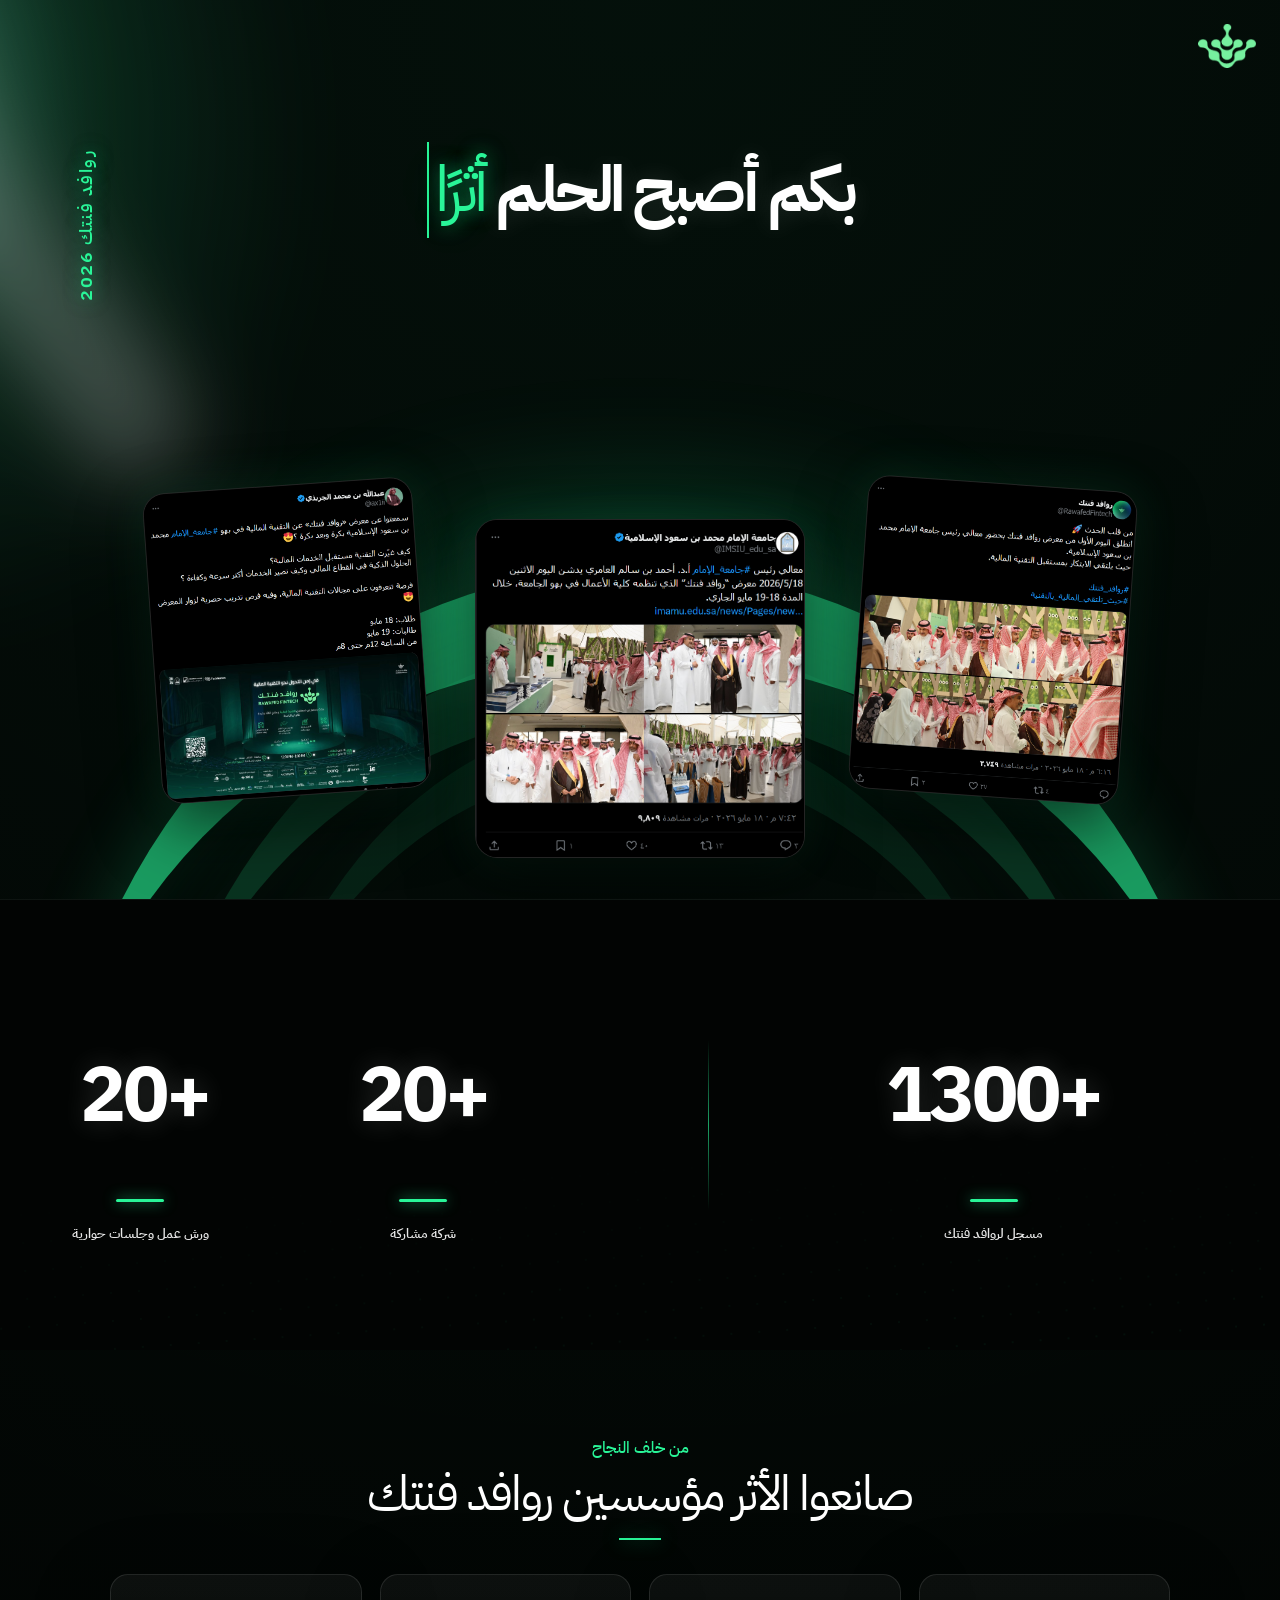
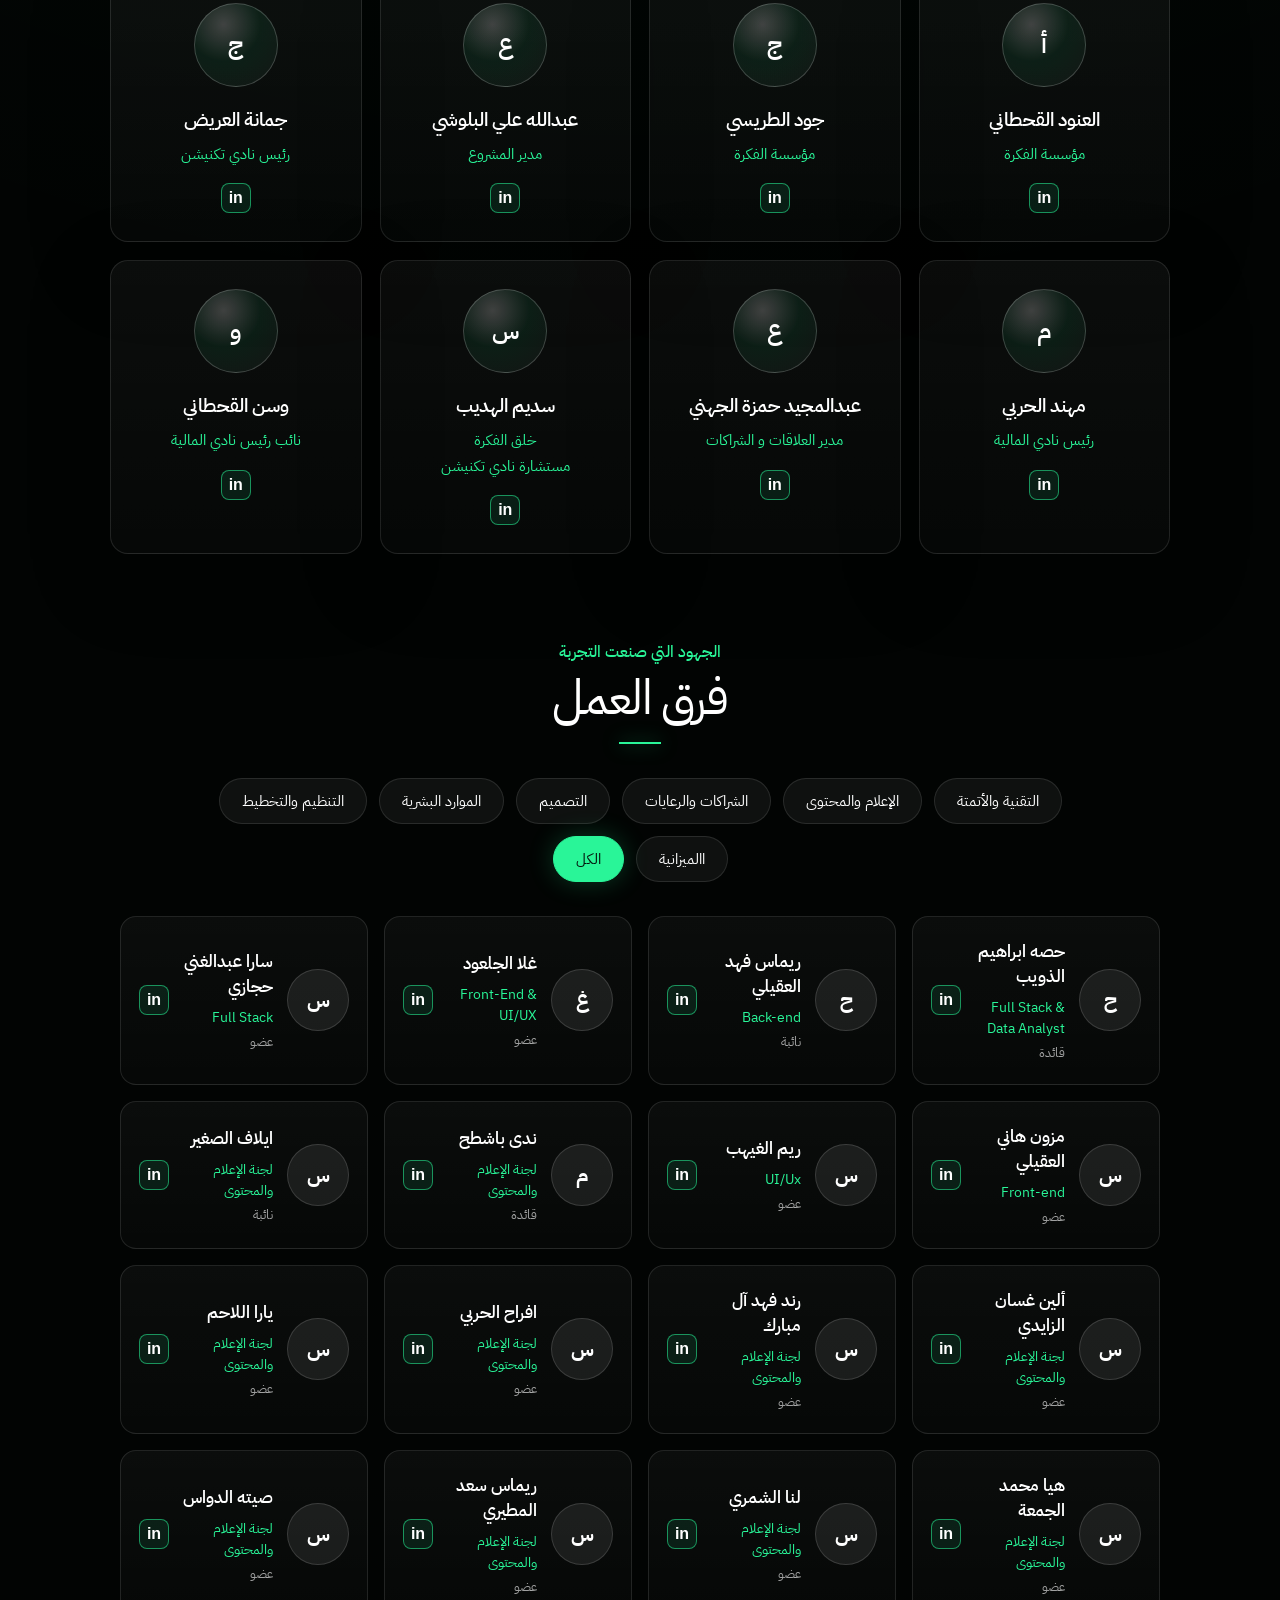
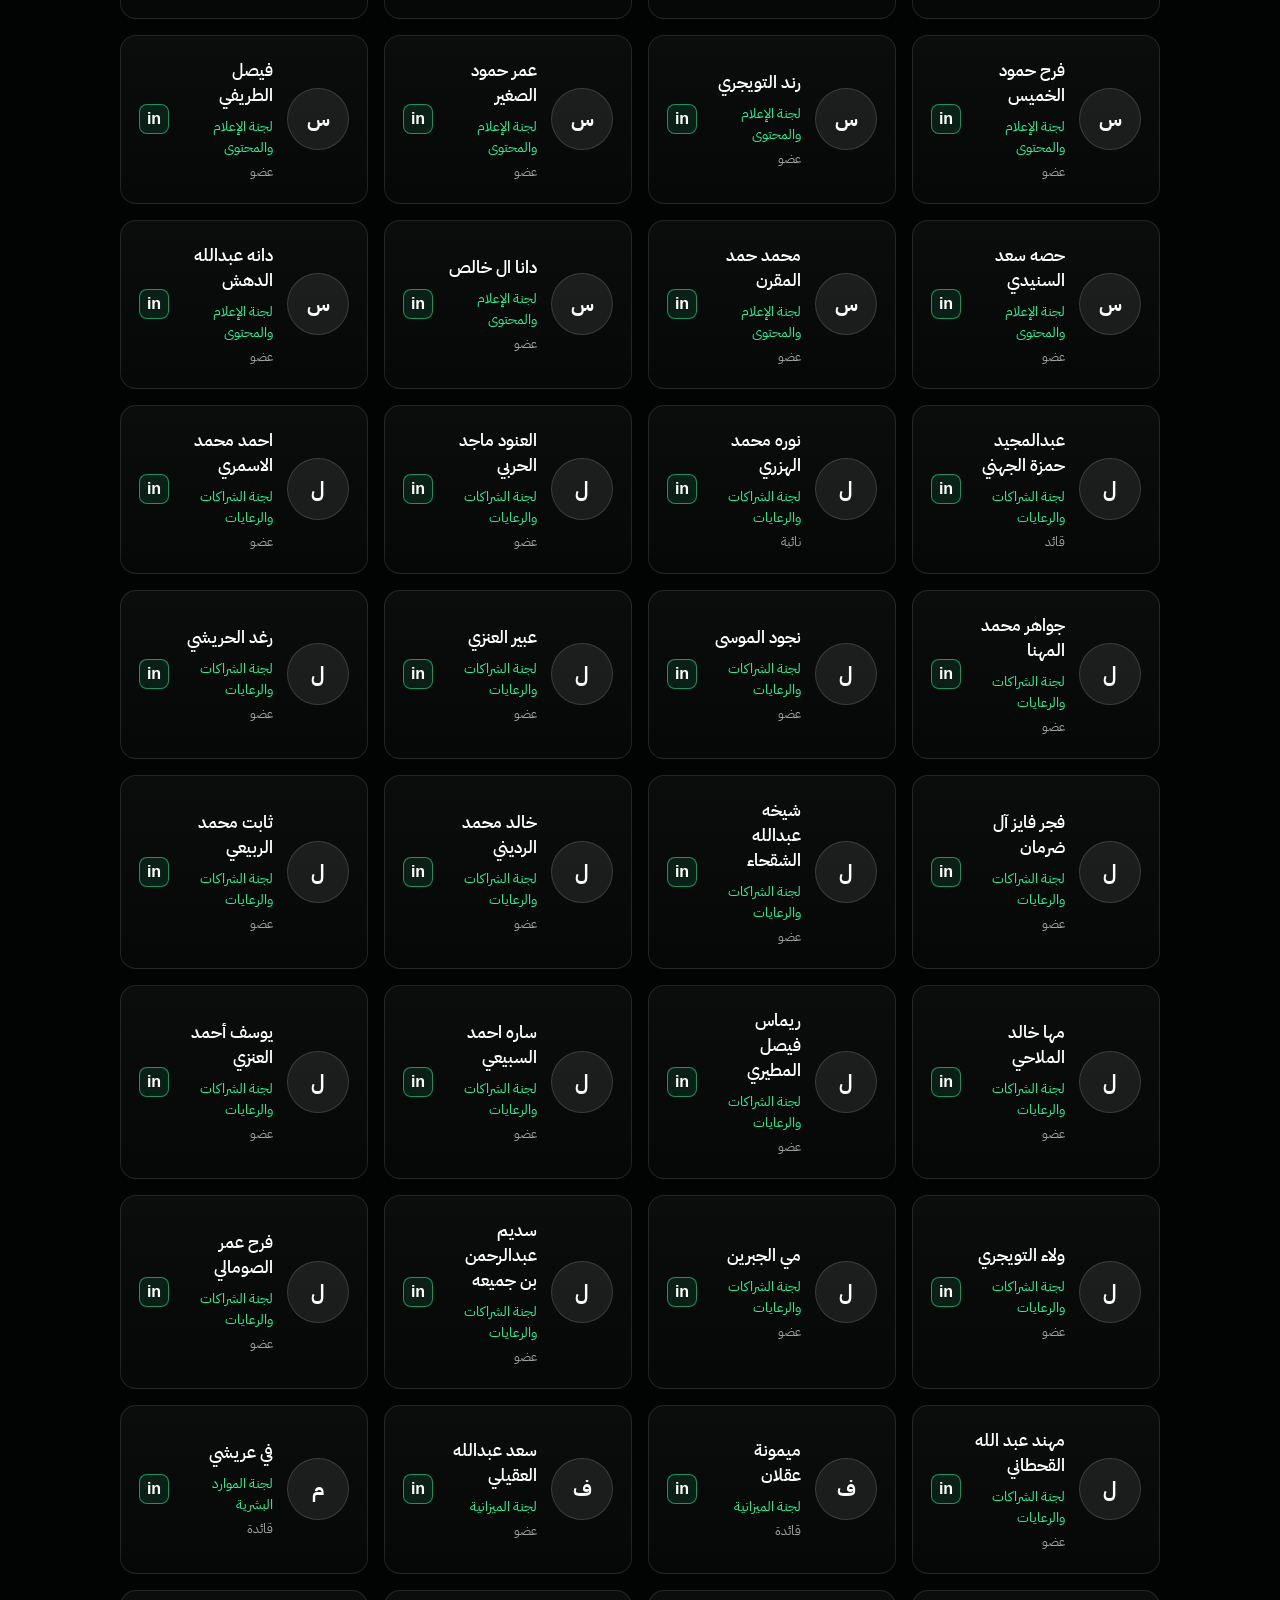
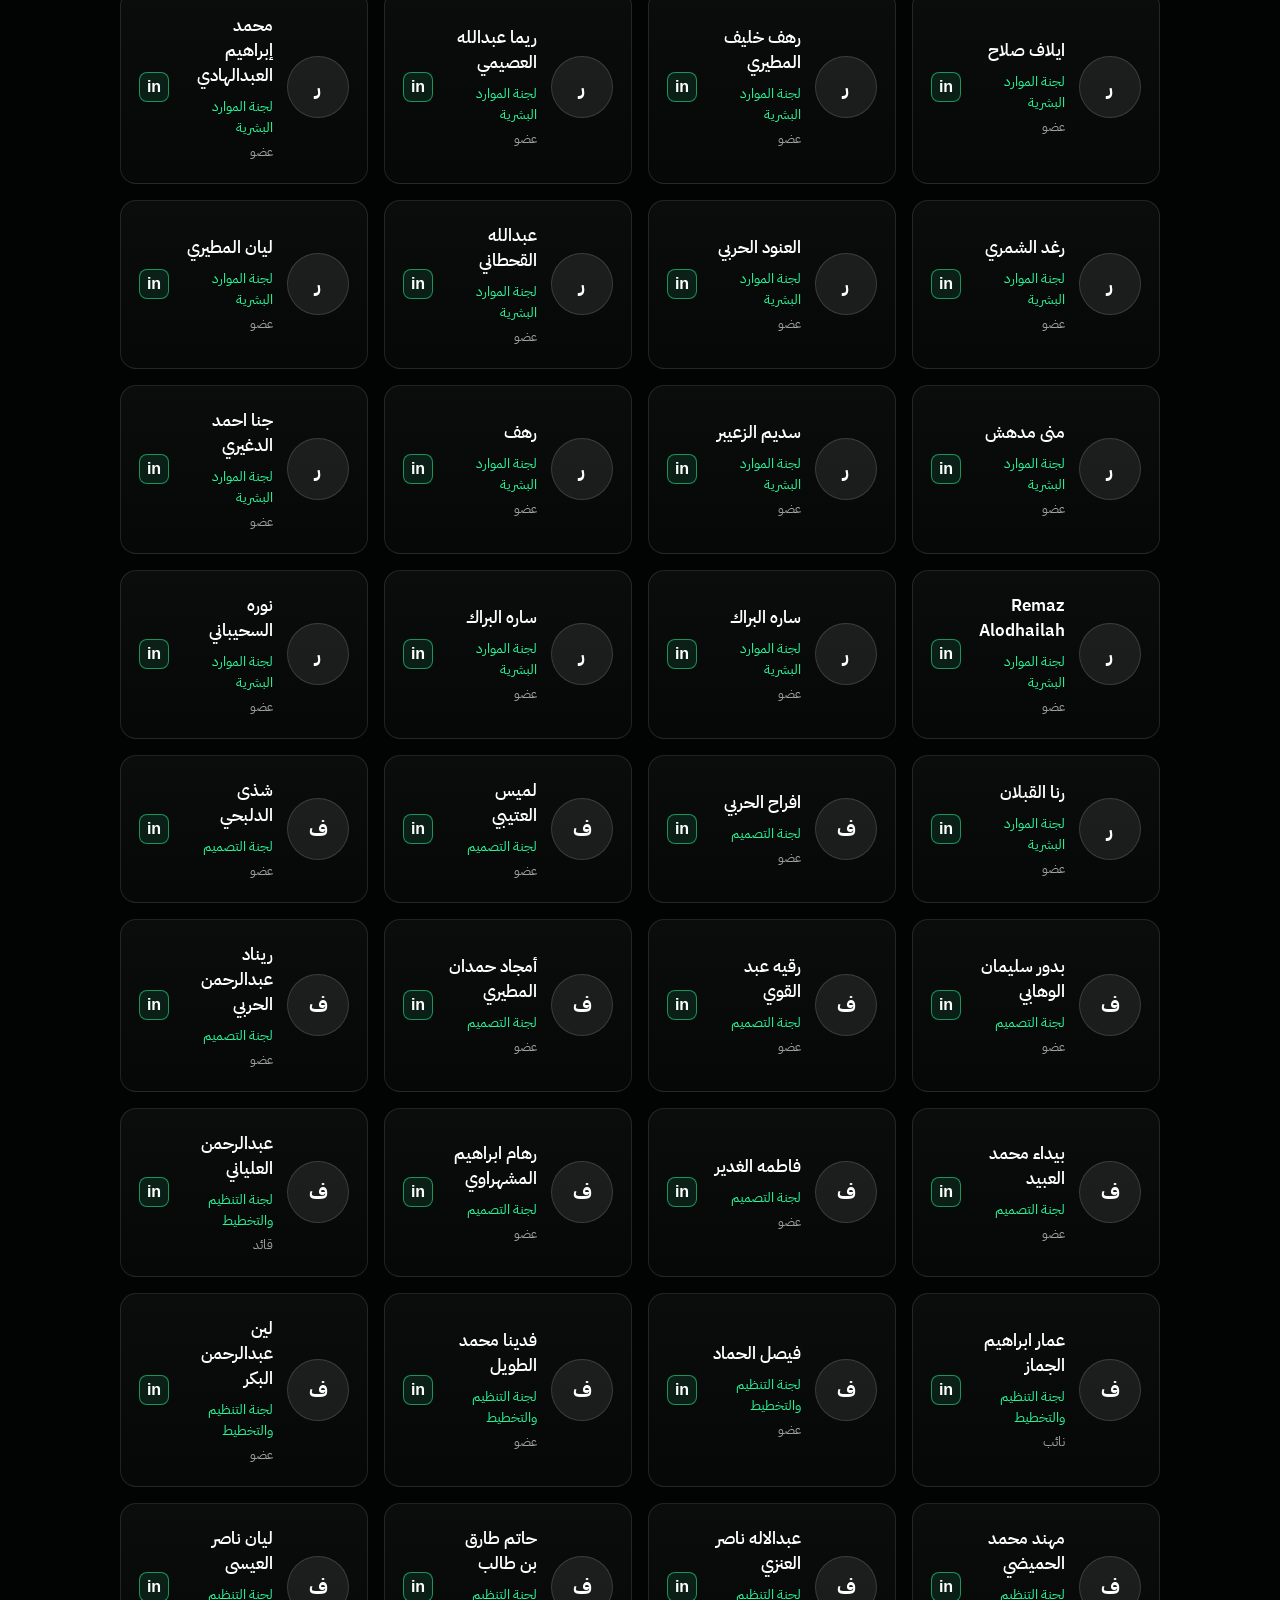
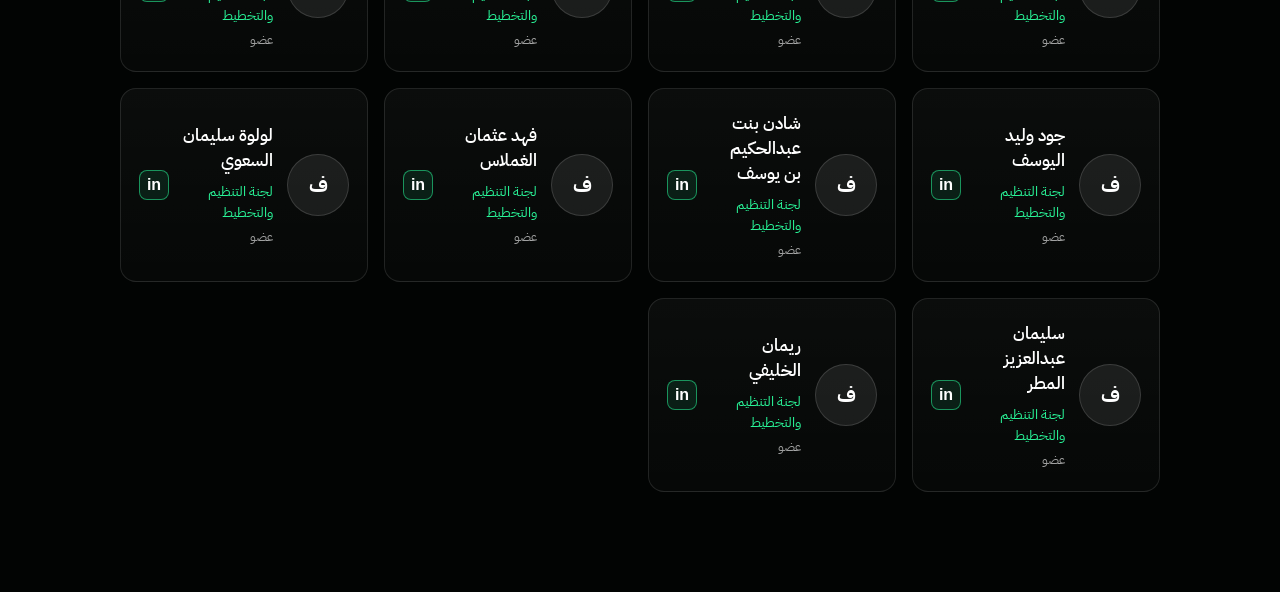
<file: rawafed-recap-polished/index.html>
<!doctype html>
<html lang="ar" dir="rtl">
<head>
  <meta charset="utf-8" />
  <meta name="viewport" content="width=device-width, initial-scale=1" />
  <title>روافد فنتك 2026 | Recap</title>
  <link rel="preconnect" href="https://fonts.googleapis.com">
  <link rel="preconnect" href="https://fonts.gstatic.com" crossorigin>
  <link href="https://fonts.googleapis.com/css2?family=IBM+Plex+Sans+Arabic:wght@300;400;500;600;700&display=swap" rel="stylesheet">
  <link rel="stylesheet" href="styles.css" />
</head>
<body>
  <main class="site">
    <section class="hero" aria-label="واجهة روافد فنتك">
      <img src="assets/Group 9.png" class="corner-logo">

      <div class="corner-light"></div>
      <div class="side-year">روافد فنتك 2026</div>

      <div class="hero-copy">
        <h1>
           بكم أصبح الحلم
           <span id="changing-word"></span>
        </h1>
     </div>

      <div class="orbit" aria-hidden="true">
        <span class="arc arc-1"></span>
        <span class="arc arc-2"></span>
        <span class="arc arc-3"></span>
      </div>

      <div class="tweets" aria-label="تغريدات من الحدث">
        <img class="tweet tweet-left" src="assets/tweet-left.png" alt="تغريدة عن روافد فنتك" />
        <img class="tweet tweet-center" src="assets/tweet-center.png" alt="تغريدة جامعة الإمام عن روافد فنتك" />
        <img class="tweet tweet-right" src="assets/tweet-right.png" alt="تغريدة روافد فنتك" />
      </div>
    </section>

    <section class="stats-section">
      <div class="wave"></div>
      
      <div class="particles">
      <span class="particle" style="top:12%; left:92%; animation-delay:0s;"></span>
      <span class="particle" style="top:24%; left:80%; animation-delay:1.4s;"></span>
      <span class="particle" style="top:38%; left:96%; animation-delay:2.8s;"></span>
      <span class="particle" style="top:58%; left:85%; animation-delay:4.2s;"></span>
      <span class="particle" style="top:70%; left:98%; animation-delay:5.5s;"></span>
      <span class="particle" style="top:18%; left:62%; animation-delay:6.4s;"></span>
      <span class="particle" style="top:46%; left:72%; animation-delay:7.1s;"></span>
      </div>
      
      <div class="stats-content">
      <div class="stat">
      <h2>+1300</h2>
      <div class="small-line"></div>
      <p>مسجل لروافد فنتك</p>
      </div>
      
      <div class="divider"></div>
          <div class="stat">
    <h2>+20</h2>
    <div class="small-line"></div>
    <p>شركة مشاركة</p>
    </div>
    </div>
      <div class="divider"></div>

      <div class="stat">
      <h2>+20</h2>
      <div class="small-line"></div>
      <p>ورش عمل وجلسات حوارية</p>
      </div>
      </div>
      </section>


    <section class="section impact" id="impact">
      <div class="section-title">
        <small>من خلف النجاح</small>
        <h2>صانعوا الأثر مؤسسين روافد فنتك</h2>
      </div>

      <div class="featured-grid">
          <article class="person-card feature-card">
            <div class="avatar initials">أ</div>
            <h3>العنود القحطاني </h3>
            <p>مؤسسة الفكرة</p>
            <a class="linkedin" href="https://www.linkedin.com/in/alanoud-alqahtani338/" target="_blank" rel="noreferrer" aria-label="LinkedIn ">in</a>
          </article>

          <article class="person-card feature-card">
            <div class="avatar initials">ج</div>
            <h3>جود الطريسي</h3>
            <p>مؤسسة الفكرة</p>
            <a class="linkedin" href="https://www.linkedin.com/in/joud-altrise-462621233/" target="_blank" rel="noreferrer" aria-label="LinkedIn ">in</a>
          </article>

          <article class="person-card feature-card">
          <div class="avatar initials">ع</div>
          <h3>عبدالله علي البلوشي </h3>
          <p>مدير المشروع</p>
          <a class="linkedin" href="https://www.linkedin.com/in/abdullah-al-buluchi-72a685344/" target="_blank" rel="noreferrer" aria-label="LinkedIn ">in</a>
        </article>

        <article class="person-card feature-card">
          <div class="avatar initials">ج</div>
          <h3>جمانة العريض</h3>
          <p>رئيس نادي تكنيشن </p>
          <a class="linkedin" href="https://www.linkedin.com/in/jumanah-alorayyidh-694451288/" target="_blank" rel="noreferrer" aria-label="LinkedIn">in</a>
        </article>

        <article class="person-card feature-card">
          <div class="avatar initials">م</div>
          <h3>مهند الحربي</h3>
          <p>رئيس نادي المالية </p>
          <a class="linkedin" href="https://www.linkedin.com/in/muhannad-alharbi-56b888347/" target="_blank" rel="noreferrer" aria-label="LinkedIn">in</a>
        </article>

        <article class="person-card feature-card">
          <div class="avatar initials">ع</div>
          <h3>عبدالمجيد حمزة الجهني</h3>
          <p>مدير العلاقات و الشراكات</p>
          <a class="linkedin" href="https://www.linkedin.com/in/abdulmajeed-aljuhani-a94702240/" target="_blank" rel="noreferrer" aria-label="LinkedIn ">in</a>
        </article>

        <article class="person-card feature-card">
          <div class="avatar initials">س</div>
          <h3>سديم الهديب</h3>
          <p>خلق الفكرة<br>مستشارة نادي تكنيشن </p>
          <a class="linkedin" href="https://www.linkedin.com/in/sadeem-al-hudeeb-74b2572b5?utm_source=share_via&utm_content=profile&utm_medium=member_ios" target="_blank" rel="noreferrer" aria-label="LinkedIn">in</a>
        </article>

        <article class="person-card feature-card">
          <div class="avatar initials">و</div>
          <h3>وسن القحطاني</h3>
          <p>نائب رئيس نادي المالية</p>
          <a class="linkedin" href="https://www.linkedin.com/in/wasan-alqahtani-7561b8337?utm_source=share_via&utm_content=profile&utm_medium=member_ios" target="_blank" rel="noreferrer" aria-label="LinkedIn">in</a>
        </article>

      </div>
    </section>

    <section class="section teams" id="teams">
      <div class="section-title">
        <small>الجهود التي صنعت التجربة</small>
        <h2>فرق العمل</h2>
      </div>

      <div class="filters" role="tablist" aria-label="تصفية فرق العمل">
        <button class="filter" data-filter="tech">التقنية والأتمتة</button>
        <button class="filter" data-filter="media">الإعلام والمحتوى</button>
        <button class="filter" data-filter="pr"> الشراكات والرعايات</button>
        <button class="filter" data-filter="Design">التصميم</button>
        <button class="filter" data-filter="hr">الموارد البشرية</button>
        <button class="filter" data-filter="ops">التنظيم والتخطيط</button>
        <button class="filter" data-filter="Budget">االميزانية</button>
        <button class="filter active" data-filter="all">الكل</button>
      </div>

      <div class="team-grid" id="teamGrid">
        <article class="team-card" data-team="tech"><div class="mini-avatar">ح</div><div><h3>حصه ابراهيم الذويب</h3><p>Full Stack & Data Analyst</p><span>قائدة</span></div><a class="linkedin" href="https://www.linkedin.com/in/hessa-althuwaib-870742325?utm_source=share_via&utm_content=profile&utm_medium=member_ios" target="_blank" rel="noreferrer">in</a></article>
        <article class="team-card" data-team="tech"><div class="mini-avatar">ح</div><div><h3>ريماس فهد العقيلي</h3><p>Back-end</p><span>نائبة</span></div><a class="linkedin" href="https://www.linkedin.com/in/rimas-fahad-493255374?utm_source=share_via&utm_content=profile&utm_medium=member_ios" target="_blank" rel="noreferrer">in</a></article>
        <article class="team-card" data-team="tech"><div class="mini-avatar">غ</div><div><h3>غلا الجلعود</h3><p>Front-End & UI/UX</p><span>عضو</span></div><a class="linkedin" href="https://www.linkedin.com/in/ghala-aljaloud-b377802b9/" target="_blank" rel="noreferrer">in</a></article>
        <article class="team-card" data-team="tech"><div class="mini-avatar">س</div><div><h3>سارا عبدالغني حجازي</h3><p>Full Stack</p><span>عضو</span></div><a class="linkedin" href="https://www.linkedin.com/in/hjzsra?utm_source=share&utm_campaign=share_via&utm_content=profile&utm_medium=ios_app" target="_blank" rel="noreferrer">in</a></article>
        <article class="team-card" data-team="tech"><div class="mini-avatar">س</div><div><h3>مزون هاني العقيلي</h3><p>Front-end</p><span>عضو</span></div><a class="linkedin" href="https://www.linkedin.com/in/mzoon-a-a68b973b0?utm_source=share&utm_campaign=share_via&utm_content=profile&utm_medium=ios_app" target="_blank" rel="noreferrer">in</a></article>
        <article class="team-card" data-team="tech"><div class="mini-avatar">س</div><div><h3>ريم الغيهب</h3><p>UI/Ux</p><span>عضو</span></div><a class="linkedin" href="https://www.linkedin.com/in/reem-alghayhab-526ba137b?utm_source=share_via&utm_content=profile&utm_medium=member_ios" target="_blank" rel="noreferrer">in</a></article>

        
      


        <article class="team-card" data-team="media"><div class="mini-avatar">م</div><div><h3>ندى باشطح</h3><p>لجنة الإعلام والمحتوى</p><span>قائدة</span></div><a class="linkedin" href="https://www.linkedin.com/in/nada-bashatah-0a4868227" target="_blank" rel="noreferrer">in</a></article>
        <article class="team-card" data-team="media"><div class="mini-avatar">س</div><div><h3>ايلاف الصغير</h3><p>لجنة الإعلام والمحتوى</p><span>نائبة</span></div><a class="linkedin" href="https://www.linkedin.com/in/elaf-alsughayyir-097100284" target="_blank" rel="noreferrer">in</a></article>
        <article class="team-card" data-team="media"><div class="mini-avatar">س</div><div><h3>ألين غسان الزايدي</h3><p>لجنة الإعلام والمحتوى</p><span>عضو</span></div><a class="linkedin" href="https://www.linkedin.com/in/aleen-alzaydi-" target="_blank" rel="noreferrer">in</a></article>
        <article class="team-card" data-team="media"><div class="mini-avatar">س</div><div><h3>رند فهد آل مبارك</h3><p>لجنة الإعلام والمحتوى</p><span>عضو</span></div><a class="linkedin" href="https://www.linkedin.com/in/rand-almubarak-62862137a" target="_blank" rel="noreferrer">in</a></article>
        <article class="team-card" data-team="media"><div class="mini-avatar">س</div><div><h3>افراح الحربي</h3><p>لجنة الإعلام والمحتوى</p><span>عضو</span></div><a class="linkedin" href="https://linkedin.com/in/afrah-talharbi" target="_blank" rel="noreferrer">in</a></article>
        <article class="team-card" data-team="media"><div class="mini-avatar">س</div><div><h3>يارا اللاحم</h3><p>لجنة الإعلام والمحتوى</p><span>عضو</span></div><a class="linkedin" href="https://www.linkedin.com/in/yara-32290b399" target="_blank" rel="noreferrer">in</a></article>
        <article class="team-card" data-team="media"><div class="mini-avatar">س</div><div><h3>هيا محمد الجمعة</h3><p>لجنة الإعلام والمحتوى</p><span>عضو</span></div><a class="linkedin" href="https://www.linkedin.com/in/haya-mohammed-00aa35383" target="_blank" rel="noreferrer">in</a></article>
        <article class="team-card" data-team="media"><div class="mini-avatar">س</div><div><h3>لنا الشمري</h3><p>لجنة الإعلام والمحتوى</p><span>عضو</span></div><a class="linkedin" href="https://www.linkedin.com/in/lana-mofleh-57013938b" target="_blank" rel="noreferrer">in</a></article>
        <article class="team-card" data-team="media"><div class="mini-avatar">س</div><div><h3>ريماس سعد المطيري</h3><p>لجنة الإعلام والمحتوى</p><span>عضو</span></div><a class="linkedin" href="https://www.linkedin.com/in/rimas-saad-1124ba2b1" target="_blank" rel="noreferrer">in</a></article>
        <article class="team-card" data-team="media"><div class="mini-avatar">س</div><div><h3>صيته الدواس</h3><p>لجنة الإعلام والمحتوى</p><span>عضو</span></div><a class="linkedin" href="linkedin.com/in/seetah-fahad-47465b23b" target="_blank" rel="noreferrer">in</a></article>
        <article class="team-card" data-team="media"><div class="mini-avatar">س</div><div><h3>فرح حمود الخميس</h3><p>لجنة الإعلام والمحتوى</p><span>عضو</span></div><a class="linkedin" href="https://www.linkedin.com/in/farahalkhamees" target="_blank" rel="noreferrer">in</a></article>
        <article class="team-card" data-team="media"><div class="mini-avatar">س</div><div><h3>رند التويجري</h3><p>لجنة الإعلام والمحتوى</p><span>عضو</span></div><a class="linkedin" href="" target="_blank" rel="noreferrer">in</a></article>
        <article class="team-card" data-team="media"><div class="mini-avatar">س</div><div><h3>عمر حمود الصغير</h3><p>لجنة الإعلام والمحتوى</p><span>عضو</span></div><a class="linkedin" href="" target="_blank" rel="noreferrer">in</a></article>
        <article class="team-card" data-team="media"><div class="mini-avatar">س</div><div><h3>فيصل الطريفي</h3><p>لجنة الإعلام والمحتوى</p><span>عضو</span></div><a class="linkedin" href="" target="_blank" rel="noreferrer">in</a></article>
        <article class="team-card" data-team="media"><div class="mini-avatar">س</div><div><h3>حصه سعد السنيدي</h3><p>لجنة الإعلام والمحتوى</p><span>عضو</span></div><a class="linkedin" href="" target="_blank" rel="noreferrer">in</a></article>
        <article class="team-card" data-team="media"><div class="mini-avatar">س</div><div><h3>محمد حمد المقرن</h3><p>لجنة الإعلام والمحتوى</p><span>عضو</span></div><a class="linkedin" href="" target="_blank" rel="noreferrer">in</a></article>
        <article class="team-card" data-team="media"><div class="mini-avatar">س</div><div><h3>دانا ال خالص</h3><p>لجنة الإعلام والمحتوى</p><span>عضو</span></div><a class="linkedin" href="" target="_blank" rel="noreferrer">in</a></article>
        <article class="team-card" data-team="media"><div class="mini-avatar">س</div><div><h3>دانه عبدالله الدهش</h3><p>لجنة الإعلام والمحتوى</p><span>عضو</span></div><a class="linkedin" href="" target="_blank" rel="noreferrer">in</a></article>





        <article class="team-card" data-team="pr"><div class="mini-avatar">ل</div><div><h3>عبدالمجيد حمزة الجهني</h3><p>لجنة الشراكات والرعايات</p><span>قائد</span></div><a class="linkedin" href="https://www.linkedin.com/in/noura-alhuzari-128498364/" target="_blank" rel="noreferrer">in</a></article>
        <article class="team-card" data-team="pr"><div class="mini-avatar">ل</div><div><h3>نوره محمد الهزري</h3><p>لجنة الشراكات والرعايات</p><span>نائبة</span></div><a class="linkedin" href="https://www.linkedin.com/in/noura-alhuzari-128498364/" target="_blank" rel="noreferrer">in</a></article>
        <article class="team-card" data-team="pr"><div class="mini-avatar">ل</div><div><h3>العنود ماجد الحربي</h3><p>لجنة الشراكات والرعايات</p><span>عضو</span></div><a class="linkedin" href="https://www.linkedin.com/in/alanoud-alharbi-922a57384" target="_blank" rel="noreferrer">in</a></article>
        <article class="team-card" data-team="pr"><div class="mini-avatar">ل</div><div><h3>احمد محمد الاسمري</h3><p>لجنة الشراكات والرعايات</p><span>عضو</span></div><a class="linkedin" href="https://www.linkedin.com/in/ahmed-alasmari-sa" target="_blank" rel="noreferrer">in</a></article>
        <article class="team-card" data-team="pr"><div class="mini-avatar">ل</div><div><h3>جواهر محمد المهنا</h3><p>لجنة الشراكات والرعايات</p><span>عضو</span></div><a class="linkedin" href="https://www.linkedin.com/in/jawaher-almuhanna-965742349" target="_blank" rel="noreferrer">in</a></article>
        <article class="team-card" data-team="pr"><div class="mini-avatar">ل</div><div><h3>نجود الموسى</h3><p>لجنة الشراكات والرعايات</p><span>عضو</span></div><a class="linkedin" href="http://linkedin.com/in/njoud-almousa-5a6169292" target="_blank" rel="noreferrer">in</a></article>
        <article class="team-card" data-team="pr"><div class="mini-avatar">ل</div><div><h3>عبير العنزي</h3><p>لجنة الشراكات والرعايات</p><span>عضو</span></div><a class="linkedin" href="https://www.linkedin.com/in/abeer-alanzi-2b4675392" target="_blank" rel="noreferrer">in</a></article>
        <article class="team-card" data-team="pr"><div class="mini-avatar">ل</div><div><h3>رغد الحريشي</h3><p>لجنة الشراكات والرعايات</p><span>عضو</span></div><a class="linkedin" href="https://www.linkedin.com/in/raghad-alhuraishi-86ba16355" target="_blank" rel="noreferrer">in</a></article>
        <article class="team-card" data-team="pr"><div class="mini-avatar">ل</div><div><h3>فجر فايز آل ضرمان</h3><p>لجنة الشراكات والرعايات</p><span>عضو</span></div><a class="linkedin" href="https://www.linkedin.com/in/fajr-aldherman-aa8955341" target="_blank" rel="noreferrer">in</a></article>
        <article class="team-card" data-team="pr"><div class="mini-avatar">ل</div><div><h3>شيخه عبدالله الشقحاء</h3><p>لجنة الشراكات والرعايات</p><span>عضو</span></div><a class="linkedin" href="https://www.linkedin.com/in/shikhah-alshaqhaa-37216b348" target="_blank" rel="noreferrer">in</a></article>
        <article class="team-card" data-team="pr"><div class="mini-avatar">ل</div><div><h3>خالد محمد الرديني</h3><p>لجنة الشراكات والرعايات</p><span>عضو</span></div><a class="linkedin" href="https://www.linkedin.com/in/khaled-arrodini-96983b2b8" target="_blank" rel="noreferrer">in</a></article>
        <article class="team-card" data-team="pr"><div class="mini-avatar">ل</div><div><h3>ثابت محمد الربيعي</h3><p>لجنة الشراكات والرعايات</p><span>عضو</span></div><a class="linkedin" href="https://www.linkedin.com/in/thabet-alrabiai-3a3245358" target="_blank" rel="noreferrer">in</a></article>
        <article class="team-card" data-team="pr"><div class="mini-avatar">ل</div><div><h3>مها خالد الملاحي</h3><p>لجنة الشراكات والرعايات</p><span>عضو</span></div><a class="linkedin" href="https://www.linkedin.com/in/maha-almalahi-714b1b292" target="_blank" rel="noreferrer">in</a></article>
        <article class="team-card" data-team="pr"><div class="mini-avatar">ل</div><div><h3>ريماس فيصل المطيري</h3><p>لجنة الشراكات والرعايات</p><span>عضو</span></div><a class="linkedin" href="https://www.linkedin.com/in/rimas-almutairi-3b8223339" target="_blank" rel="noreferrer">in</a></article>
        <article class="team-card" data-team="pr"><div class="mini-avatar">ل</div><div><h3>ساره احمد السبيعي</h3><p>لجنة الشراكات والرعايات</p><span>عضو</span></div><a class="linkedin" href="https://www.linkedin.com/in/sara-alsubaie-263301366" rel="noreferrer">in</a></article>
        <article class="team-card" data-team="pr"><div class="mini-avatar">ل</div><div><h3>يوسف أحمد العنزي</h3><p>لجنة الشراكات والرعايات</p><span>عضو</span></div><a class="linkedin" href="https://www.linkedin.com/in/yousef-alanazi-a9609739b" rel="noreferrer">in</a></article>
        <article class="team-card" data-team="pr"><div class="mini-avatar">ل</div><div><h3>ولاء التويجري</h3><p>لجنة الشراكات والرعايات</p><span>عضو</span></div><a class="linkedin" href="https://www.linkedin.com/in/walaa-altuwaijri-80926b40b" rel="noreferrer">in</a></article>
        <article class="team-card" data-team="pr"><div class="mini-avatar">ل</div><div><h3>مي الجبرين</h3><p>لجنة الشراكات والرعايات</p><span>عضو</span></div><a class="linkedin" href="https://www.linkedin.com/in/may-aljbreen-578bb4392?utm_source=share_via&utm_content=profile&utm_medium=member_ios" rel="noreferrer">in</a></article>
        <article class="team-card" data-team="pr"><div class="mini-avatar">ل</div><div><h3>سديم عبدالرحمن بن جميعه</h3><p>لجنة الشراكات والرعايات</p><span>عضو</span></div><a class="linkedin" href="https://www.linkedin.com/in/sadeem-bin-jumaiah-b285b432a" rel="noreferrer">in</a></article>
        <article class="team-card" data-team="pr"><div class="mini-avatar">ل</div><div><h3>فرح عمر الصومالي</h3><p>لجنة الشراكات والرعايات</p><span>عضو</span></div><a class="linkedin" href="https://www.linkedin.com/in/farah-alsomali-840839230?utm_source=share_via&utm_content=profile&utm_medium=member_ios" rel="noreferrer">in</a></article>
        <article class="team-card" data-team="pr"><div class="mini-avatar">ل</div><div><h3>مهند عبد الله القحطاني</h3><p>لجنة الشراكات والرعايات</p><span>عضو</span></div><a class="linkedin" href="" rel="noreferrer">in</a></article>






        <article class="team-card" data-team="Budget"><div class="mini-avatar">ف</div><div><h3>ميمونة عقلان </h3><p>لجنة الميزانية</p><span>قائدة</span></div><a class="linkedin" href="https://www.linkedin.com/in/maimonah-aqlan-62796a369?utm_source=share_via&utm_content=profile&utm_medium=member_ios" target="_blank" rel="noreferrer">in</a></article>
        <article class="team-card" data-team="Budget"><div class="mini-avatar">ف</div><div><h3>سعد عبدالله العقيلي</h3><p>لجنة الميزانية</p><span>عضو</span></div><a class="linkedin" href="https://www.linkedin.com/in/saad-alogaili-81647132a?utm_source=share_via&utm_content=profile&utm_medium=member_ios" target="_blank" rel="noreferrer">in</a></article>

        <article class="team-card" data-team="hr"><div class="mini-avatar">م</div><div><h3>في عريشي</h3><p>لجنة الموارد البشرية</p><span>قائدة</span></div><a class="linkedin" href="https://www.linkedin.com/" target="_blank" rel="noreferrer">in</a></article>
        <article class="team-card" data-team="hr"><div class="mini-avatar">ر</div><div><h3>ايلاف صلاح</h3><p>لجنة الموارد البشرية</p><span>عضو</span></div><a class="linkedin" href="https://www.linkedin.com/in/elaf-salah-cs" target="_blank" rel="noreferrer">in</a></article>
        <article class="team-card" data-team="hr"><div class="mini-avatar">ر</div><div><h3>رهف خليف المطيري</h3><p>لجنة الموارد البشرية</p><span>عضو</span></div><a class="linkedin" href="https://www.linkedin.com/in/rahafkhulaif" target="_blank" rel="noreferrer">in</a></article>
        <article class="team-card" data-team="hr"><div class="mini-avatar">ر</div><div><h3>ريما عبدالله العصيمي</h3><p>لجنة الموارد البشرية</p><span>عضو</span></div><a class="linkedin" href="https://www.linkedin.com/in/reema-alosaimi-a059653b5" target="_blank" rel="noreferrer">in</a></article>
        <article class="team-card" data-team="hr"><div class="mini-avatar">ر</div><div><h3>محمد إبراهيم العبدالهادي</h3><p>لجنة الموارد البشرية</p><span>عضو</span></div><a class="linkedin" href="https://www.linkedin.com/in/mohammed-alabdulhadi-697988383?utm_source=share&utm_campaign=share_via&utm_content=profile&utm_medium=ios_app" target="_blank" rel="noreferrer">in</a></article>
        <article class="team-card" data-team="hr"><div class="mini-avatar">ر</div><div><h3>رغد الشمري</h3><p>لجنة الموارد البشرية</p><span>عضو</span></div><a class="linkedin" href="https://www.linkedin.com/in/raghad-alshammari1?utm_source=share&utm_campaign=share_via&utm_content=profile&utm_medium=ios_app" target="_blank" rel="noreferrer">in</a></article>
        <article class="team-card" data-team="hr"><div class="mini-avatar">ر</div><div><h3>العنود الحربي</h3><p>لجنة الموارد البشرية</p><span>عضو</span></div><a class="linkedin" href="https://www.linkedin.com/in/alanoud-alharbi-11255b33a?utm_source=share_via&utm_content=profile&utm_medium=member_ios" target="_blank" rel="noreferrer">in</a></article>
        <article class="team-card" data-team="hr"><div class="mini-avatar">ر</div><div><h3>عبدالله القحطاني</h3><p>لجنة الموارد البشرية</p><span>عضو</span></div><a class="linkedin" href="" target="_blank" rel="noreferrer">in</a></article>
        <article class="team-card" data-team="hr"><div class="mini-avatar">ر</div><div><h3>ليان المطيري</h3><p>لجنة الموارد البشرية</p><span>عضو</span></div><a class="linkedin" href="https://www.linkedin.com/in/layan-almutairi-921a20394?utm_source=share_via&utm_content=profile&utm_medium=member_ios" target="_blank" rel="noreferrer">in</a></article>
        <article class="team-card" data-team="hr"><div class="mini-avatar">ر</div><div><h3>منى مدهش</h3><p>لجنة الموارد البشرية</p><span>عضو</span></div><a class="linkedin" href="https://www.linkedin.com/in/mona-modhash-3084183aa?utm_source=share&utm_campaign=share_via&utm_content=profile&utm_medium=ios_app" target="_blank" rel="noreferrer">in</a></article>
        <article class="team-card" data-team="hr"><div class="mini-avatar">ر</div><div><h3>سديم الزعيبر </h3><p>لجنة الموارد البشرية</p><span>عضو</span></div><a class="linkedin" href="https://www.linkedin.com/in/sadeem-al-abdulrahmman-12365b410?utm_source=share_via&utm_content=profile&utm_medium=member_ios" rel="noreferrer">in</a></article>
        <article class="team-card" data-team="hr"><div class="mini-avatar">ر</div><div><h3>رهف </h3><p>لجنة الموارد البشرية</p><span>عضو</span></div><a class="linkedin" href="" rel="noreferrer">in</a></article>
        <article class="team-card" data-team="hr"><div class="mini-avatar">ر</div><div><h3>جنا احمد الدغيري </h3><p>لجنة الموارد البشرية</p><span>عضو</span></div><a class="linkedin" href="https://www.linkedin.com/in/jana-aldughiry-35a7192b8?utm_source=share_via&utm_content=profile&utm_medium=member_ios" rel="noreferrer">in</a></article>
        <article class="team-card" data-team="hr"><div class="mini-avatar">ر</div><div><h3>Remaz Alodhailah </h3><p>لجنة الموارد البشرية</p><span>عضو</span></div><a class="linkedin" href="" rel="noreferrer">in</a></article>
        <article class="team-card" data-team="hr"><div class="mini-avatar">ر</div><div><h3>ساره البراك </h3><p>لجنة الموارد البشرية</p><span>عضو</span></div><a class="linkedin" href="" rel="noreferrer">in</a></article>
        <article class="team-card" data-team="hr"><div class="mini-avatar">ر</div><div><h3>ساره البراك </h3><p>لجنة الموارد البشرية</p><span>عضو</span></div><a class="linkedin" href="" rel="noreferrer">in</a></article>
        <article class="team-card" data-team="hr"><div class="mini-avatar">ر</div><div><h3>نوره السحيباني </h3><p>لجنة الموارد البشرية</p><span>عضو</span></div><a class="linkedin" href="" rel="noreferrer">in</a></article>
        <article class="team-card" data-team="hr"><div class="mini-avatar">ر</div><div><h3>رنا القبلان</h3><p>لجنة الموارد البشرية</p><span>عضو</span></div><a class="linkedin" href="" rel="noreferrer">in</a></article>

        
        <article class="team-card" data-team="Design"><div class="mini-avatar">ف</div><div><h3>افراح الحربي</h3><p>لجنة التصميم</p><span>عضو</span></div><a class="linkedin" href="" target="_blank" rel="noreferrer">in</a></article>
        <article class="team-card" data-team="Design"><div class="mini-avatar">ف</div><div><h3>لميس العتيبي</h3><p>لجنة التصميم</p><span>عضو</span></div><a class="linkedin" href="" target="_blank" rel="noreferrer">in</a></article>
        <article class="team-card" data-team="Design"><div class="mini-avatar">ف</div><div><h3>شذى الدلبحي</h3><p>لجنة التصميم</p><span>عضو</span></div><a class="linkedin" href="" target="_blank" rel="noreferrer">in</a></article>
        <article class="team-card" data-team="Design"><div class="mini-avatar">ف</div><div><h3>بدور سليمان الوهابي</h3><p>لجنة التصميم</p><span>عضو</span></div><a class="linkedin" href="" target="_blank" rel="noreferrer">in</a></article>
        <article class="team-card" data-team="Design"><div class="mini-avatar">ف</div><div><h3>رقيه عبد القوي</h3><p>لجنة التصميم</p><span>عضو</span></div><a class="linkedin" href="" target="_blank" rel="noreferrer">in</a></article>
        <article class="team-card" data-team="Design"><div class="mini-avatar">ف</div><div><h3>أمجاد حمدان المطيري</h3><p>لجنة التصميم</p><span>عضو</span></div><a class="linkedin" href="" target="_blank" rel="noreferrer">in</a></article>
        <article class="team-card" data-team="Design"><div class="mini-avatar">ف</div><div><h3>ريناد عبدالرحمن الحربي</h3><p>لجنة التصميم</p><span>عضو</span></div><a class="linkedin" href="" target="_blank" rel="noreferrer">in</a></article>
        <article class="team-card" data-team="Design"><div class="mini-avatar">ف</div><div><h3>بيداء محمد العبيد</h3><p>لجنة التصميم</p><span>عضو</span></div><a class="linkedin" href="" target="_blank" rel="noreferrer">in</a></article>
        <article class="team-card" data-team="Design"><div class="mini-avatar">ف</div><div><h3>فاطمه الغدير</h3><p>لجنة التصميم</p><span>عضو</span></div><a class="linkedin" href="" target="_blank" rel="noreferrer">in</a></article>
        <article class="team-card" data-team="Design"><div class="mini-avatar">ف</div><div><h3>رهام ابراهيم المشهراوي</h3><p>لجنة التصميم</p><span>عضو</span></div><a class="linkedin" href="" target="_blank" rel="noreferrer">in</a></article>

        <article class="team-card" data-team="ops"><div class="mini-avatar">ف</div><div><h3>عبدالرحمن العلياني</h3><p>لجنة التنظيم والتخطيط</p><span>قائد</span></div><a class="linkedin" href="https://www.linkedin.com/in/abdulrahman-olayan-7371151b1?utm_source=share_via&utm_content=profile&utm_medium=member_ios" target="_blank" rel="noreferrer">in</a></article>
        <article class="team-card" data-team="ops"><div class="mini-avatar">ف</div><div><h3>عمار ابراهيم الجماز</h3><p>لجنة التنظيم والتخطيط</p><span>نائب</span></div><a class="linkedin" href="https://www.linkedin.com/in/ammar-aljammaz-9848ab384?utm_source=share_via&utm_content=profile&utm_medium=member_ios" target="_blank" rel="noreferrer">in</a></article>
        <article class="team-card" data-team="ops"><div class="mini-avatar">ف</div><div><h3>فيصل الحماد</h3><p>لجنة التنظيم والتخطيط</p><span>عضو</span></div><a class="linkedin" href="https://www.linkedin.com/in/faisal-alhammad-991848348?utm_source=share_via&utm_content=profile&utm_medium=member_ios" target="_blank" rel="noreferrer">in</a></article>
        <article class="team-card" data-team="ops"><div class="mini-avatar">ف</div><div><h3>فدينا محمد الطويل</h3><p>لجنة التنظيم والتخطيط</p><span>عضو</span></div><a class="linkedin" href="" target="_blank" rel="noreferrer">in</a></article>
        <article class="team-card" data-team="ops"><div class="mini-avatar">ف</div><div><h3>لين عبدالرحمن البكر</h3><p>لجنة التنظيم والتخطيط</p><span>عضو</span></div><a class="linkedin" href="https://www.linkedin.com/in/leen-albakr-99b92b3a9/" target="_blank" rel="noreferrer">in</a></article>
        <article class="team-card" data-team="ops"><div class="mini-avatar">ف</div><div><h3>مهند محمد الحميضي</h3><p>لجنة التنظيم والتخطيط</p><span>عضو</span></div><a class="linkedin" href="https://www.linkedin.com/in/mohand-alhomadhiy-b62a37223" target="_blank" rel="noreferrer">in</a></article>
        <article class="team-card" data-team="ops"><div class="mini-avatar">ف</div><div><h3>عبدالاله ناصر العنزي</h3><p>لجنة التنظيم والتخطيط</p><span>عضو</span></div><a class="linkedin" href="" target="_blank" rel="noreferrer">in</a></article>
        <article class="team-card" data-team="ops"><div class="mini-avatar">ف</div><div><h3>حاتم طارق بن طالب</h3><p>لجنة التنظيم والتخطيط</p><span>عضو</span></div><a class="linkedin" href="https://www.linkedin.com/in/hatim-bin-talib-b702453a9/" target="_blank" rel="noreferrer">in</a></article>
        <article class="team-card" data-team="ops"><div class="mini-avatar">ف</div><div><h3>ليان ناصر العيسى</h3><p>لجنة التنظيم والتخطيط</p><span>عضو</span></div><a class="linkedin" href="https://www.linkedin.com/in/layan-aleisa-b9304323b" target="_blank" rel="noreferrer">in</a></article>
        <article class="team-card" data-team="ops"><div class="mini-avatar">ف</div><div><h3>جود وليد اليوسف</h3><p>لجنة التنظيم والتخطيط</p><span>عضو</span></div><a class="linkedin" href="https://www.linkedin.com/in/jood-alyousef-72ab8b384/" target="_blank" rel="noreferrer">in</a></article>
        <article class="team-card" data-team="ops"><div class="mini-avatar">ف</div><div><h3>شادن بنت عبدالحكيم بن يوسف</h3><p>لجنة التنظيم والتخطيط</p><span>عضو</span></div><a class="linkedin" href="https://www.linkedin.com/in/shaden-bin-yousef-it01" target="_blank" rel="noreferrer">in</a></article>
        <article class="team-card" data-team="ops"><div class="mini-avatar">ف</div><div><h3>فهد عثمان الغملاس</h3><p>لجنة التنظيم والتخطيط</p><span>عضو</span></div><a class="linkedin" href="https://www.linkedin.com/in/fahad-alghamlas-430b22341" target="_blank" rel="noreferrer">in</a></article>
        <article class="team-card" data-team="ops"><div class="mini-avatar">ف</div><div><h3>لولوة سليمان السعوي</h3><p>لجنة التنظيم والتخطيط</p><span>عضو</span></div><a class="linkedin" href="https://www.linkedin.com/in/lulwa-s-alsaawi-33953b284/" target="_blank" rel="noreferrer">in</a></article>
        <article class="team-card" data-team="ops"><div class="mini-avatar">ف</div><div><h3>سليمان عبدالعزيز المطر</h3><p>لجنة التنظيم والتخطيط</p><span>عضو</span></div><a class="linkedin" href="https://www.linkedin.com/in/sulaimanalmatar/" target="_blank" rel="noreferrer">in</a></article>
        <article class="team-card" data-team="ops"><div class="mini-avatar">ف</div><div><h3>ريمان الخليفي</h3><p>لجنة التنظيم والتخطيط</p><span>عضو</span></div><a class="linkedin" href="https://www.linkedin.com/in/reman-alkhulaifi-722768319" target="_blank" rel="noreferrer">in</a></article>













        















      </div>
    </section>
  </main>

  <script src="script.js"></script>
  <script>
    const words = ["واقعًا", "أثرًا", "إنجازًا", "إلهامًا"];
    
    let wordIndex = 0;
    let charIndex = 0;
    let deleting = false;
    
    const element = document.getElementById("changing-word");
    
    function typeEffect() {
    
      const currentWord = words[wordIndex];
    
      if (!deleting) {
    
        element.textContent =
          currentWord.substring(0, charIndex + 1);
    
        charIndex++;
    
        if (charIndex === currentWord.length) {
    
          deleting = true;
    
          setTimeout(typeEffect, 1200);
    
          return;
        }
    
      } else {
    
        element.textContent =
          currentWord.substring(0, charIndex - 1);
    
        charIndex--;
    
        if (charIndex === 0) {
    
          deleting = false;
    
          wordIndex =
            (wordIndex + 1) % words.length;
        }
      }
    
      setTimeout(typeEffect, deleting ? 60 : 120);
    }
    
    typeEffect();
    </script>
</body>
</html>
</file>
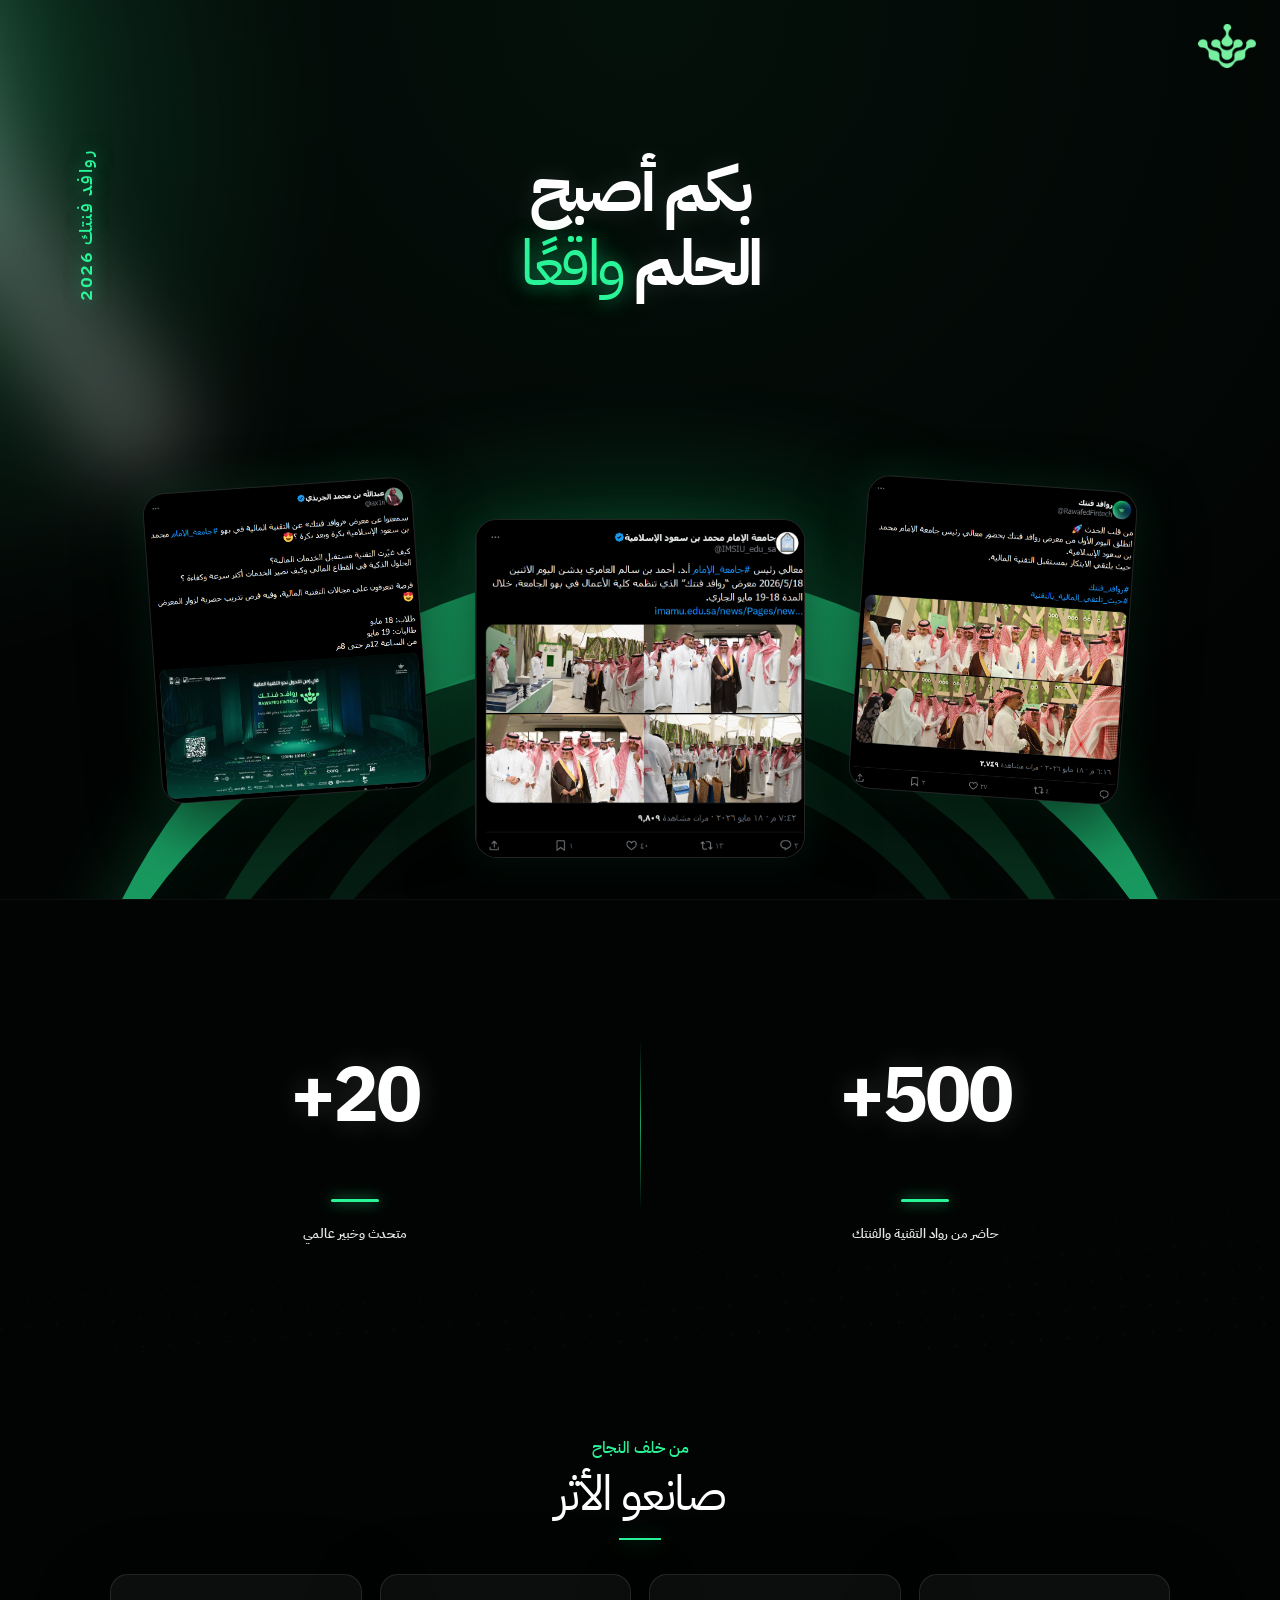
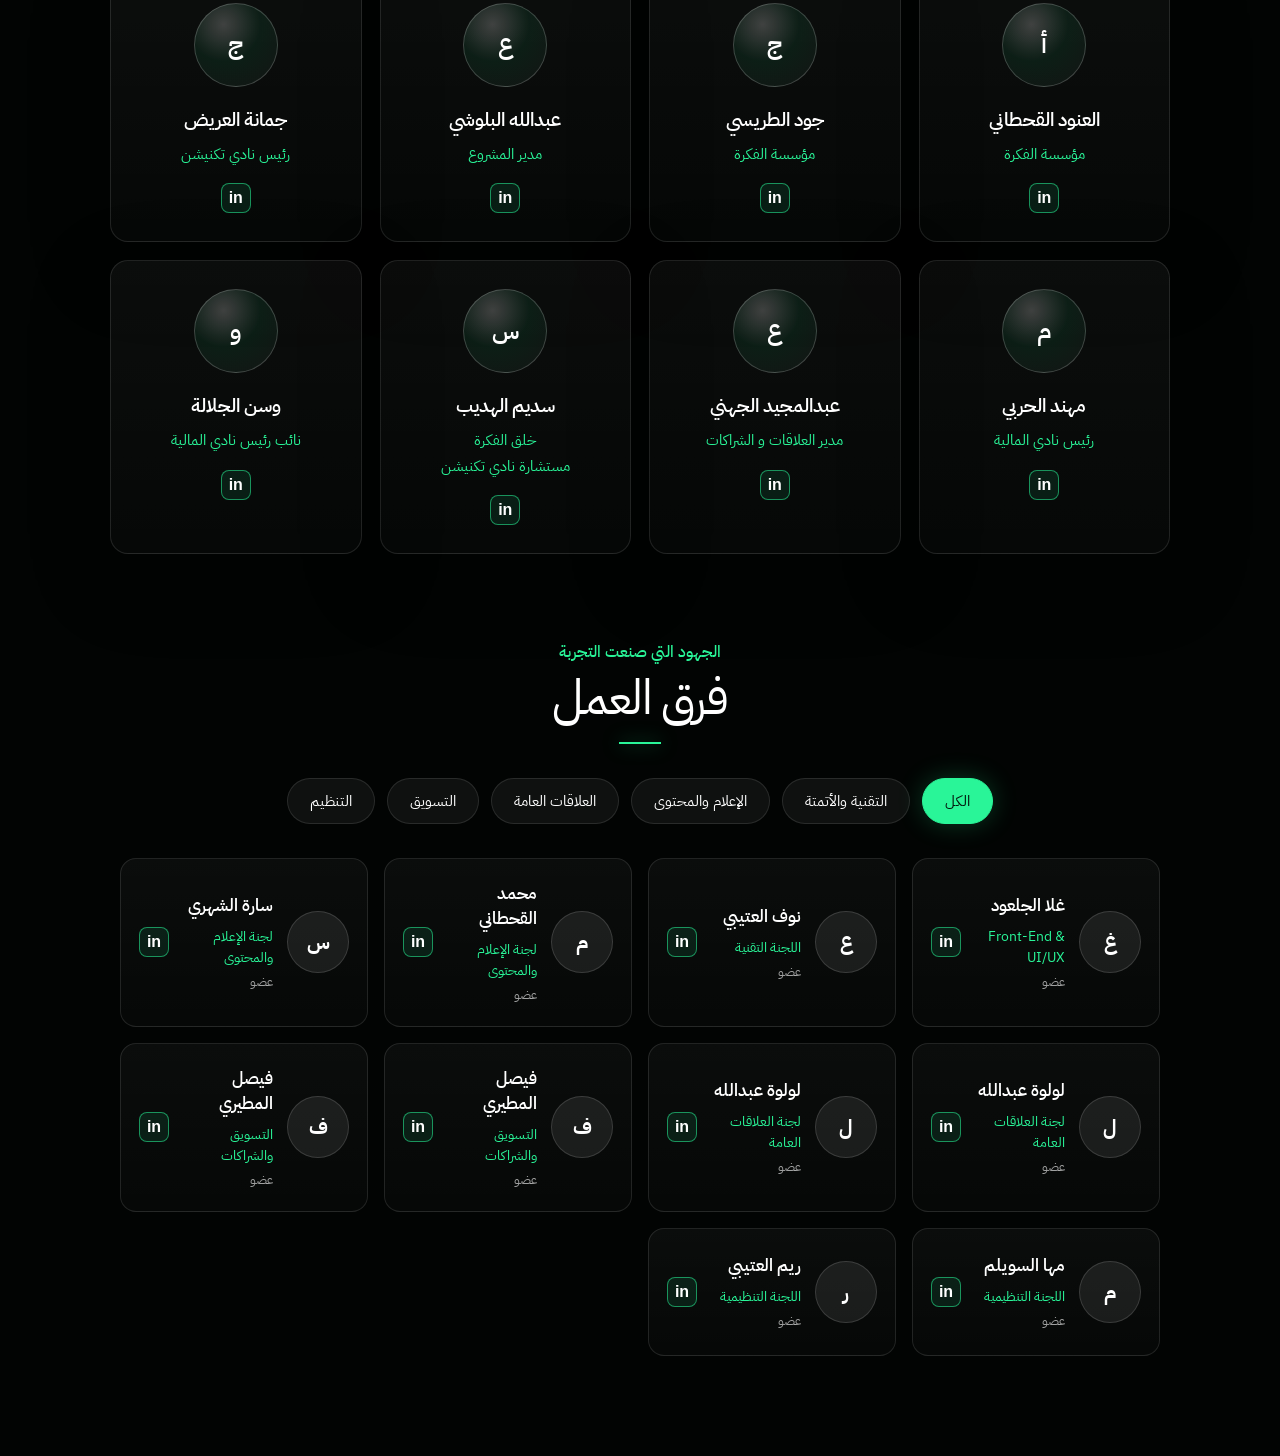
<file: rawafed-recap-polished/rawafed-recap-polished/index.html>
<!doctype html>
<html lang="ar" dir="rtl">
<head>
  <meta charset="utf-8" />
  <meta name="viewport" content="width=device-width, initial-scale=1" />
  <title>روافد فنتك 2026 | Recap</title>
  <link rel="preconnect" href="https://fonts.googleapis.com">
  <link rel="preconnect" href="https://fonts.gstatic.com" crossorigin>
  <link href="https://fonts.googleapis.com/css2?family=IBM+Plex+Sans+Arabic:wght@300;400;500;600;700&display=swap" rel="stylesheet">
  <link rel="stylesheet" href="styles.css" />
</head>
<body>
  <main class="site">
    <section class="hero" aria-label="واجهة روافد فنتك">
      <img src="assets/Group 9.png" class="corner-logo">

      <div class="corner-light"></div>
      <div class="side-year">روافد فنتك 2026</div>

      <div class="hero-copy">
        <h1>بكم أصبح<br>الحلم <span>واقعًا</span></h1>
      </div>

      <div class="orbit" aria-hidden="true">
        <span class="arc arc-1"></span>
        <span class="arc arc-2"></span>
        <span class="arc arc-3"></span>
      </div>

      <div class="tweets" aria-label="تغريدات من الحدث">
        <img class="tweet tweet-left" src="assets/tweet-left.png" alt="تغريدة عن روافد فنتك" />
        <img class="tweet tweet-center" src="assets/tweet-center.png" alt="تغريدة جامعة الإمام عن روافد فنتك" />
        <img class="tweet tweet-right" src="assets/tweet-right.png" alt="تغريدة روافد فنتك" />
      </div>
    </section>

    <section class="stats-section">
      <div class="wave"></div>
      
      <div class="particles">
      <span class="particle" style="top:12%; left:92%; animation-delay:0s;"></span>
      <span class="particle" style="top:24%; left:80%; animation-delay:1.4s;"></span>
      <span class="particle" style="top:38%; left:96%; animation-delay:2.8s;"></span>
      <span class="particle" style="top:58%; left:85%; animation-delay:4.2s;"></span>
      <span class="particle" style="top:70%; left:98%; animation-delay:5.5s;"></span>
      <span class="particle" style="top:18%; left:62%; animation-delay:6.4s;"></span>
      <span class="particle" style="top:46%; left:72%; animation-delay:7.1s;"></span>
      </div>
      
      <div class="stats-content">
      <div class="stat">
      <h2>500+</h2>
      <div class="small-line"></div>
      <p>حاضر من رواد التقنية والفنتك</p>
      </div>
      
      <div class="divider"></div>
      
      <div class="stat">
      <h2>20+</h2>
      <div class="small-line"></div>
      <p>متحدث وخبير عالمي</p>
      </div>
      </div>
      </section>


    <section class="section impact" id="impact">
      <div class="section-title">
        <small>من خلف النجاح</small>
        <h2>صانعو الأثر</h2>
      </div>

      <div class="featured-grid">
          <article class="person-card feature-card">
            <div class="avatar initials">أ</div>
            <h3>العنود القحطاني </h3>
            <p>مؤسسة الفكرة</p>
            <a class="linkedin" href="https://www.linkedin.com/" target="_blank" rel="noreferrer" aria-label="LinkedIn ">in</a>
          </article>

          <article class="person-card feature-card">
            <div class="avatar initials">ج</div>
            <h3>جود الطريسي</h3>
            <p>مؤسسة الفكرة</p>
            <a class="linkedin" href="https://www.linkedin.com/" target="_blank" rel="noreferrer" aria-label="LinkedIn ">in</a>
          </article>

          <article class="person-card feature-card">
          <div class="avatar initials">ع</div>
          <h3>عبدالله البلوشي </h3>
          <p>مدير المشروع</p>
          <a class="linkedin" href="https://www.linkedin.com/" target="_blank" rel="noreferrer" aria-label="LinkedIn ">in</a>
        </article>

        <article class="person-card feature-card">
          <div class="avatar initials">ج</div>
          <h3>جمانة العريض</h3>
          <p>رئيس نادي تكنيشن </p>
          <a class="linkedin" href="https://www.linkedin.com/" target="_blank" rel="noreferrer" aria-label="LinkedIn">in</a>
        </article>

        <article class="person-card feature-card">
          <div class="avatar initials">م</div>
          <h3>مهند الحربي</h3>
          <p>رئيس نادي المالية </p>
          <a class="linkedin" href="https://www.linkedin.com/" target="_blank" rel="noreferrer" aria-label="LinkedIn">in</a>
        </article>

        <article class="person-card feature-card">
          <div class="avatar initials">ع</div>
          <h3>عبدالمجيد الجهني</h3>
          <p>مدير العلاقات و الشراكات</p>
          <a class="linkedin" href="https://www.linkedin.com/" target="_blank" rel="noreferrer" aria-label="LinkedIn ">in</a>
        </article>

        <article class="person-card feature-card">
          <div class="avatar initials">س</div>
          <h3>سديم الهديب</h3>
          <p>خلق الفكرة<br>مستشارة نادي تكنيشن </p>
          <a class="linkedin" href="https://www.linkedin.com/" target="_blank" rel="noreferrer" aria-label="LinkedIn">in</a>
        </article>

        <article class="person-card feature-card">
          <div class="avatar initials">و</div>
          <h3>وسن الجلالة</h3>
          <p>نائب رئيس نادي المالية</p>
          <a class="linkedin" href="https://www.linkedin.com/" target="_blank" rel="noreferrer" aria-label="LinkedIn">in</a>
        </article>

      </div>
    </section>

    <section class="section teams" id="teams">
      <div class="section-title">
        <small>الجهود التي صنعت التجربة</small>
        <h2>فرق العمل</h2>
      </div>

      <div class="filters" role="tablist" aria-label="تصفية فرق العمل">
        <button class="filter active" data-filter="all">الكل</button>
        <button class="filter" data-filter="tech">التقنية والأتمتة</button>
        <button class="filter" data-filter="media">الإعلام والمحتوى</button>
        <button class="filter" data-filter="pr">العلاقات العامة</button>
        <button class="filter" data-filter="marketing">التسويق</button>
        <button class="filter" data-filter="ops">التنظيم</button>
      </div>

      <div class="team-grid" id="teamGrid">
        <article class="team-card" data-team="tech"><div class="mini-avatar">غ</div><div><h3>غلا الجلعود</h3><p>Front-End & UI/UX</p><span>عضو</span></div><a class="linkedin" href="https://www.linkedin.com/in/ghala-aljaloud-b377802b9/" target="_blank" rel="noreferrer">in</a></article>
        <article class="team-card" data-team="tech"><div class="mini-avatar">ع</div><div><h3>نوف العتيبي </h3><p>اللجنة التقنية</p><span>عضو</span></div><a class="linkedin" href="https://www.linkedin.com/" target="_blank" rel="noreferrer">in</a></article>

        <article class="team-card" data-team="media"><div class="mini-avatar">م</div><div><h3>محمد القحطاني</h3><p>لجنة الإعلام والمحتوى</p><span>عضو</span></div><a class="linkedin" href="https://www.linkedin.com/" target="_blank" rel="noreferrer">in</a></article>
        <article class="team-card" data-team="media"><div class="mini-avatar">س</div><div><h3>سارة الشهري</h3><p>لجنة الإعلام والمحتوى</p><span>عضو</span></div><a class="linkedin" href="https://www.linkedin.com/" target="_blank" rel="noreferrer">in</a></article>

        <article class="team-card" data-team="pr"><div class="mini-avatar">ل</div><div><h3>لولوة عبدالله</h3><p>لجنة العلاقات العامة</p><span>عضو</span></div><a class="linkedin" href="https://www.linkedin.com/" target="_blank" rel="noreferrer">in</a></article>
        <article class="team-card" data-team="pr"><div class="mini-avatar">ل</div><div><h3>لولوة عبدالله</h3><p>لجنة العلاقات العامة</p><span>عضو</span></div><a class="linkedin" href="https://www.linkedin.com/" target="_blank" rel="noreferrer">in</a></article>

        <article class="team-card" data-team="marketing"><div class="mini-avatar">ف</div><div><h3>فيصل المطيري</h3><p>التسويق والشراكات</p><span>عضو</span></div><a class="linkedin" href="https://www.linkedin.com/" target="_blank" rel="noreferrer">in</a></article>
        <article class="team-card" data-team="marketing"><div class="mini-avatar">ف</div><div><h3>فيصل المطيري</h3><p>التسويق والشراكات</p><span>عضو</span></div><a class="linkedin" href="https://www.linkedin.com/" target="_blank" rel="noreferrer">in</a></article>

        <article class="team-card" data-team="ops"><div class="mini-avatar">م</div><div><h3>مها السويلم</h3><p>اللجنة التنظيمية</p><span>عضو</span></div><a class="linkedin" href="https://www.linkedin.com/" target="_blank" rel="noreferrer">in</a></article>
        <article class="team-card" data-team="ops"><div class="mini-avatar">ر</div><div><h3>ريم العتيبي</h3><p>اللجنة التنظيمية</p><span>عضو</span></div><a class="linkedin" href="https://www.linkedin.com/" target="_blank" rel="noreferrer">in</a></article>

      </div>
    </section>
  </main>

  <script src="script.js"></script>
</body>
</html>
</file>
<file: rawafed-recap-polished/styles.css>
:root{
  --green:#29f598;
  --green-soft:#64ffc1;
  --bg:#020403;
  --card:#0b0d0c;
  --line:rgba(255,255,255,.11);
  --muted:rgba(255,255,255,.62);
}
*{box-sizing:border-box} html{scroll-behavior:smooth} body{margin:0;background:var(--bg);color:#fff;font-family:'IBM Plex Sans Arabic',system-ui,sans-serif;overflow-x:hidden}
.site{min-height:100vh;background:radial-gradient(circle at 50% 0%,rgba(41,245,152,.05),transparent 28%),#020403}
.hero{position:relative;min-height:760px;height:100svh;max-height:940px;overflow:hidden;border-bottom:1px solid rgba(255,255,255,.045)}
.corner-light{position:absolute;inset:-12% auto auto -16%;width:44vw;height:54vw;min-width:420px;min-height:520px;background:radial-gradient(ellipse at 22% 15%,rgba(215,255,239,.9) 0%,rgba(95,255,190,.42) 18%,rgba(41,245,152,.16) 36%,transparent 70%);filter:blur(38px);opacity:.72;transform:rotate(-18deg);pointer-events:none;mix-blend-mode:screen}.corner-light:after{content:"";position:absolute;left:28%;top:6%;width:18%;height:82%;background:rgba(255,255,255,.35);filter:blur(22px);transform:rotate(-18deg);border-radius:999px}
.brand{position:absolute;top:54px;right:62px;width:164px;height:auto;opacity:.96}.side-year{position:absolute;left:72px;top:150px;writing-mode:vertical-rl;text-orientation:mixed;color:var(--green);font-size:18px;font-weight:600;letter-spacing:.08em;text-shadow:0 0 18px rgba(41,245,152,.5);transform: rotate(180deg);}
.hero-copy{position:absolute;top:17%;left:50%;transform:translateX(-50%);width:min(760px,86vw);text-align:center;z-index:4}.hero h1{margin:0;font-size:clamp(42px,5vw,72px);font-weight:900;line-height:1.16;letter-spacing:-.055em;color:#fff;text-shadow:0 0 24px rgba(255,255,255,.12)}.hero h1 span{color:var(--green);font-weight:400;text-shadow:0 0 18px rgba(41,245,152,.5),0 0 44px rgba(41,245,152,.22);animation:softPulse 3.6s ease-in-out infinite}@keyframes softPulse{0%,100%{filter:brightness(1)}50%{filter:brightness(1.18)}}
.orbit{position:absolute;left:50%;bottom:-34%;width:min(1180px,125vw);aspect-ratio:1/.54;transform:translateX(-50%);z-index:1;pointer-events:none}.arc{position:absolute;inset:0;border-radius:50% 50% 0 0/100% 100% 0 0;border-top:90px solid rgba(41,245,152,.62);filter:blur(.2px);box-shadow:0 -18px 70px rgba(41,245,152,.16),inset 0 20px 50px rgba(41,245,152,.06)}.arc-2{inset:74px 96px 0;border-top-width:68px;opacity:.28}.arc-3{inset:148px 192px 0;border-top-width:50px;opacity:.16}.orbit:before{content:"";position:absolute;left:50%;top:-24%;width:70%;height:48%;transform:translateX(-50%);background:radial-gradient(ellipse,rgba(41,245,152,.18),transparent 68%);filter:blur(36px)}
.tweets{position:absolute;left:50%;bottom:12%;transform:translateX(-50%);width:min(1060px,92vw);height:360px;z-index:3}.tweet{position:absolute;display:block;object-fit:cover;border-radius:22px;background:#060606;border:1px solid rgba(255,255,255,.12);box-shadow:0 24px 65px rgba(0,0,0,.65),0 0 45px rgba(41,245,152,.12)}.tweet-left{left:4%;top:54px;width:270px;transform:rotate(-4deg)}.tweet-center{left:50%;top:88px;width:330px;transform:translateX(-50%);z-index:2}.tweet-right{right:4%;top:52px;width:270px;transform:rotate(4deg)}
.section{padding:86px 7vw 0;position:relative}.section-title{text-align:center;margin-bottom:34px}.section-title small{display:block;color:var(--green);font-size:16px;margin-bottom:6px;font-weight:500}.section-title h2{margin:0;font-size:clamp(30px,4vw,48px);line-height:1.2;font-weight:400;letter-spacing:-.03em}.section-title h2:after{content:"";display:block;width:42px;height:2px;background:var(--green);margin:14px auto 0;box-shadow:0 0 18px rgba(41,245,152,.55)}
.featured-grid{display:grid;grid-template-columns:repeat(4,minmax(0,1fr));gap:18px;max-width:1060px;margin:0 auto}.person-card{background:linear-gradient(180deg,rgba(255,255,255,.045),rgba(255,255,255,.018));border:1px solid var(--line);border-radius:18px;min-height:250px;padding:28px 20px;text-align:center;box-shadow:0 22px 80px rgba(0,0,0,.28);transition:.25s ease}.person-card:hover{transform:translateY(-5px);border-color:rgba(41,245,152,.32)}.avatar{width:84px;height:84px;border-radius:50%;display:grid;place-items:center;margin:0 auto 18px;background:radial-gradient(circle at 35% 25%,rgba(255,255,255,.22),rgba(41,245,152,.08) 45%,rgba(255,255,255,.04) 100%);border:1px solid rgba(255,255,255,.2);color:#fff;font-size:24px;font-weight:600}.person-card h3,.team-card h3{margin:0 0 8px;font-size:19px;font-weight:600}.person-card p{margin:0 0 16px;color:var(--green);font-size:15px;line-height:1.7}.linkedin{display:inline-grid;place-items:center;width:30px;height:30px;border-radius:8px;border:1px solid rgba(41,245,152,.55);color:#fff;text-decoration:none;font-weight:700;font-family:Arial,sans-serif;background:rgba(41,245,152,.09);transition:.2s}.linkedin:hover{background:var(--green);color:#00180d;box-shadow:0 0 22px rgba(41,245,152,.35)}
.teams{padding-bottom:100px}.filters{direction:rtl;display:flex;gap:12px;justify-content:center;flex-wrap:wrap;margin:0 auto 34px;max-width:940px}.filter{appearance:none;border:1px solid rgba(255,255,255,.11);background:rgba(255,255,255,.055);color:#fff;border-radius:999px;padding:11px 22px;font-family:inherit;font-size:15px;cursor:pointer;transition:.2s}.filter:hover{border-color:rgba(41,245,152,.35)}.filter.active{background:var(--green);color:#03140c;border-color:var(--green);box-shadow:0 0 26px rgba(41,245,152,.22)}
.team-grid{max-width:1040px;margin:0 auto;display:grid;grid-template-columns:repeat(4,minmax(0,1fr));gap:16px}.team-card{position:relative;display:grid;grid-template-columns:auto 1fr auto;align-items:center;gap:14px;text-align:right;padding:22px 18px;background:linear-gradient(180deg,rgba(255,255,255,.04),rgba(255,255,255,.018));border:1px solid var(--line);border-radius:16px;min-height:128px;transition:.22s ease}.team-card:hover{transform:translateY(-3px);border-color:rgba(41,245,152,.28)}.mini-avatar{width:62px;height:62px;border-radius:50%;display:grid;place-items:center;background:rgba(255,255,255,.08);border:1px solid rgba(255,255,255,.14);font-size:20px;font-weight:700}.team-card h3{font-size:17px}.team-card p{margin:0;color:var(--green);font-size:14px}.team-card span{display:block;margin-top:4px;color:var(--muted);font-size:13px}.team-card.hide{display:none}
@media (max-width:900px){.hero{min-height:760px;height:760px}.brand{top:30px;right:24px;width:128px}.side-year{left:22px;top:110px;font-size:13px}.corner-light{min-width:330px;min-height:440px;opacity:.64;filter:blur(34px)}.hero-copy{top:15%}.hero h1{font-size:42px}.orbit{width:150vw;bottom:-18%;}.arc{border-top-width:56px}.arc-2{inset:52px 70px 0;border-top-width:44px}.arc-3{inset:104px 140px 0;border-top-width:32px}.tweets{bottom:11%;width:100vw;height:370px}.tweet-left{width:42vw;left:3%;top:68px;border-radius:15px}.tweet-center{width:49vw;top:100px;border-radius:16px}.tweet-right{width:42vw;right:3%;top:68px;border-radius:15px}.featured-grid{grid-template-columns:repeat(2,1fr)}.team-grid{grid-template-columns:repeat(2,1fr)}.section{padding-left:22px;padding-right:22px}.team-card{grid-template-columns:1fr;text-align:center;justify-items:center}.team-card .linkedin{margin-top:2px}}
@media (max-width:520px){.hero{height:720px;min-height:720px}.hero-copy{top:128px}.hero h1{font-size:38px}.tweet-left{width:44vw;left:-1%;top:110px}.tweet-center{width:55vw;top:132px}.tweet-right{width:44vw;right:-1%;top:110px}.tweets{bottom:72px;height:360px}.orbit{bottom:-5%;width:170vw}.brand{width:112px}.featured-grid,.team-grid{grid-template-columns:1fr}.feature-card{min-height:220px}.filters{justify-content:flex-start;overflow:auto;flex-wrap:nowrap;padding-bottom:10px}.filter{white-space:nowrap;padding:10px 18px}.section{padding-top:72px}.person-card{padding:24px 18px}}
.stats-section {
  position: relative;
  min-height: 50vh;
  overflow: hidden;
  display: flex;
  align-items: center;
  justify-content: center;
  background:#020403;
  }
  
  
  @keyframes auraMove {
  from { transform: translate(-52%, -48%) scale(1); }
  to { transform: translate(-48%, -52%) scale(1.15); }
  }
  
  .particles {
  position: absolute;
  inset: 0;
  pointer-events: none;
  }
  
  .particle {
  position: absolute;
  width: 3px;
  height: 3px;
  background: rgba(41, 245, 152, 0.65);
  border-radius: 50%;
  box-shadow: 0 0 10px rgba(41, 245, 152, 0.7);
  animation: fly 9s linear infinite;
  opacity: 0;
  }
  
  .particle::after {
  content: "";
  position: absolute;
  width: 70px;
  height: 1px;
  right: 0;
  top: 1px;
  background: linear-gradient(to left, rgba(41,245,152,.45), transparent);
  opacity: .45;
  }
  
  @keyframes fly {
  0% {
  transform: translate(0, 0) rotate(-25deg);
  opacity: 0;
  }
  15% {
  opacity: .7;
  }
  100% {
  transform: translate(-520px, 240px) rotate(-25deg);
  opacity: 0;
  }
  }
  
  .wave {
  position: absolute;
  bottom: -40px;
  width: 120%;
  height: 260px;
  background:
  radial-gradient(circle, rgba(41,245,152,.28) 1px, transparent 1.5px);
  background-size: 28px 28px;
  opacity: .18;
  transform: rotate(-4deg);
  animation: waveMove 12s ease-in-out infinite alternate;
  mask-image: linear-gradient(to top, black, transparent);
  }
  
  @keyframes waveMove {
  from { transform: translateX(-30px) rotate(-4deg); }
  to { transform: translateX(30px) rotate(-2deg); }
  }
  
  .stats-content {
  position: relative;
  z-index: 2;
  width: min(1000px, 90%);
  display: grid;
  grid-template-columns: 1fr 1px 1fr;
  align-items: center;
  gap: 70px;
  text-align: center;
  }
  
  .divider {
  height: 170px;
  background: linear-gradient(to bottom, transparent, rgba(41,245,152,.65), transparent);
  }
  
  .stat-icon {
  width: 62px;
  height: 62px;
  margin: 0 auto 22px;
  border: 1px solid rgba(41,245,152,.35);
  border-radius: 50%;
  display: flex;
  align-items: center;
  justify-content: center;
  color: #29f598;
  font-size: 26px;
  background: rgba(41,245,152,.06);
  box-shadow: 0 0 25px rgba(41,245,152,.08);
  }
  
  .stat h2 {
  font-size: clamp(42px, 6vw, 90px);
  line-height: 1;
  color: #ffffff;
  font-weight: 900;
  letter-spacing: -3px;
  text-shadow: 0 0 28px rgba(255,255,255,.16);
  }
  
  .small-line {
  width: 48px;
  height: 3px;
  background: #29f598;
  margin: 24px auto 22px;
  border-radius: 10px;
  box-shadow: 0 0 14px rgba(41,245,152,.8);
  }
  
  .stat p {
  font-size: clamp(13px, 1vw, 18px);
  color: rgba(255,255,255,.9);
  font-weight: 600;
  }
  
  @media (max-width: 768px) {
  .stats-content {
  grid-template-columns: 1fr;
  gap: 55px;
  }
  
  .divider {
  width: 180px;
  height: 1px;
  margin: auto;
  background: linear-gradient(to right, transparent, rgba(41,245,152,.65), transparent);
  }
  }
  .corner-logo {
    position: fixed;
    top: 24px;
    right: 24px;
    width: 58px;
    z-index: 9999;
    }
    /* =========================
FINAL MOBILE RESPONSIVE
paste at the VERY END
========================= */

@media (max-width: 768px) {

  .site,
  body {
  overflow-x: hidden;
  }
  
  .hero {
  height: auto;
  min-height: 100svh;
  padding: 80px 18px 40px;
  display: flex;
  flex-direction: column;
  justify-content: flex-start;
  }
  
  .corner-logo {
  position: absolute;
  top: 18px;
  right: 18px;
  width: 42px;
  }
  
  .corner-light {
  width: 300px;
  height: 360px;
  min-width: 300px;
  min-height: 360px;
  opacity: .45;
  filter: blur(32px);
  }
  
  .side-year {
  top: 22px;
  left: 18px;
  font-size: 12px;
  }
  
  .hero-copy {
  position: relative;
  top: auto;
  left: auto;
  transform: none;
  width: 100%;
  margin-top: 72px;
  text-align: center;
  }
  
  .hero h1 {
  font-size: clamp(38px, 13vw, 58px);
  line-height: 1.18;
  }
  
  .orbit {
  position: absolute;
  width: 180vw;
  bottom: 18%;
  opacity: .9;
  }
  
  /* =========================
TWEETS AUTO SWAP
========================= */

.tweets{
  position:absolute;
  left:50%;
  bottom:12%;
  transform:translateX(-50%);

  width:min(1060px,92vw);
  height:360px;

  z-index:3;

  isolation:isolate;
}

/* green glow */

.tweets::before{
  content:"";

  position:absolute;

  inset:14% 18%;

  background:
  radial-gradient(
    circle,
    rgba(41,245,152,.18),
    transparent 70%
  );

  filter:blur(40px);

  z-index:0;

  pointer-events:none;
}

.tweet{
  position:absolute;

  display:block;

  object-fit:cover;

  border-radius:22px;

  background:#060606;

  border:1px solid rgba(255,255,255,.12);

  box-shadow:
  0 24px 65px rgba(0,0,0,.65),
  0 0 40px rgba(41,245,152,.08);

  opacity:0;

  transition:
  opacity .65s ease,
  transform .65s ease;

  z-index:1;
}

/* positions */

.tweet-left{
  left:4%;
  top:54px;
  width:270px;

  transform:rotate(-4deg);

  animation:tweetSwap 6s infinite;
}

.tweet-center{
  left:50%;
  top:88px;

  width:330px;

  transform:
  translateX(-50%);

  z-index:2;

  animation:tweetSwap 6s infinite;
  animation-delay:2s;
}

.tweet-right{
  right:4%;
  top:52px;

  width:270px;

  transform:rotate(4deg);

  animation:tweetSwap 6s infinite;
  animation-delay:4s;
}

/* animation */

@keyframes tweetSwap{

  0%{
    opacity:0;

    transform:
    translateY(18px)
    scale(.95);
  }

  10%,28%{
    opacity:1;

    transform:
    translateY(0)
    scale(1);
  }

  36%,100%{
    opacity:0;

    transform:
    translateY(-10px)
    scale(.98);
  }
}

.tweets{
  position:absolute;
  left:50%;
  bottom:12%;
  transform:translateX(-50%);
  width:min(78vw, 390px);
  height:360px;
  z-index:5;
  perspective:1000px;
}

.tweets::before{
  content:"";
  position:absolute;
  inset:18% 8%;
  background:rgba(41,245,152,.16);
  filter:blur(35px);
  border-radius:50%;
  z-index:0;
}

.tweet{
  position:absolute;
  left:0;
  top:0;
  width:100%;
  height:100%;
  object-fit:contain;
  border-radius:22px;
  opacity:1;
  z-index:1;
  animation: stackSlide 6s infinite ease-in-out;
}

.tweet-left{
  animation-delay:0s;
}

.tweet-center{
  animation-delay:2s;
}

.tweet-right{
  animation-delay:4s;
}

@keyframes stackSlide{
  0%{
    transform:translateX(0) translateY(0) scale(1);
    z-index:3;
    opacity:1;
  }

  25%{
    transform:translateX(42px) translateY(-10px) scale(.97);
    z-index:3;
    opacity:1;
  }

  35%{
    transform:translateX(70px) translateY(-16px) scale(.94);
    z-index:1;
    opacity:.85;
  }

  55%{
    transform:translateX(-24px) translateY(18px) scale(.88);
    z-index:1;
    opacity:.65;
  }

  75%{
    transform:translateX(-14px) translateY(10px) scale(.93);
    z-index:2;
    opacity:.82;
  }

  100%{
    transform:translateX(0) translateY(0) scale(1);
    z-index:3;
    opacity:1;
  }
}

@media (max-width:520px){
  .tweets{
    width:82vw;
    height:330px;
    bottom:14%;
  }

  .tweet{
    border-radius:18px;
  }

  @keyframes stackSlide{
    0%{
      transform:translateX(0) translateY(0) scale(1);
      z-index:3;
      opacity:1;
    }

    25%{
      transform:translateX(28px) translateY(-8px) scale(.97);
      z-index:3;
      opacity:1;
    }

    35%{
      transform:translateX(46px) translateY(-12px) scale(.94);
      z-index:1;
      opacity:.85;
    }

    55%{
      transform:translateX(-18px) translateY(14px) scale(.88);
      z-index:1;
      opacity:.65;
    }

    75%{
      transform:translateX(-10px) translateY(8px) scale(.93);
      z-index:2;
      opacity:.82;
    }

    100%{
      transform:translateX(0) translateY(0) scale(1);
      z-index:3;
      opacity:1;
    }
  }
}
  
  .section {
  padding: 70px 18px 0;
  }
  
  .featured-grid,
  .team-grid {
  grid-template-columns: 1fr;
  gap: 16px;
  }
  
  .person-card,
  .team-card {
  max-width: 360px;
  margin: 0 auto;
  }
  
  .filters {
  flex-wrap: nowrap;
  overflow-x: auto;
  justify-content: flex-start;
  gap: 10px;
  padding-bottom: 12px;
  scroll-snap-type: x mandatory;
  }
  
  .filter {
  flex: 0 0 auto;
  min-width: 72%;
  text-align: center;
  scroll-snap-align: center;
  white-space: nowrap;
  }
  
  .filters::-webkit-scrollbar {
  display: none;
  }
  
  .stats-section {
  min-height: auto;
  height: auto;
  padding: 60px 18px;
  }
  
  .stats-content {
  width: 100%;
  grid-template-columns: 1fr;
  gap: 36px;
  }
  
  .divider {
  width: 120px;
  height: 1px;
  margin: auto;
  background: linear-gradient(to right, transparent, rgba(41,245,152,.65), transparent);
  }
  
  .stat h2 {
  font-size: clamp(52px, 18vw, 78px);
  }
  
  .stat p {
  font-size: 15px;
  line-height: 1.7;
  }
  }
  #changing-word{
    color: #29F598;
    border-left: 2px solid #29F598;
    padding-left: 6px;
  }
</file>
<file: rawafed-recap-polished/rawafed-recap-polished/styles.css>
:root{
  --green:#29f598;
  --green-soft:#64ffc1;
  --bg:#020403;
  --card:#0b0d0c;
  --line:rgba(255,255,255,.11);
  --muted:rgba(255,255,255,.62);
}
*{box-sizing:border-box} html{scroll-behavior:smooth} body{margin:0;background:var(--bg);color:#fff;font-family:'IBM Plex Sans Arabic',system-ui,sans-serif;overflow-x:hidden}
.site{min-height:100vh;background:radial-gradient(circle at 50% 0%,rgba(41,245,152,.05),transparent 28%),#020403}
.hero{position:relative;min-height:760px;height:100svh;max-height:940px;overflow:hidden;border-bottom:1px solid rgba(255,255,255,.045)}
.corner-light{position:absolute;inset:-12% auto auto -16%;width:44vw;height:54vw;min-width:420px;min-height:520px;background:radial-gradient(ellipse at 22% 15%,rgba(215,255,239,.9) 0%,rgba(95,255,190,.42) 18%,rgba(41,245,152,.16) 36%,transparent 70%);filter:blur(38px);opacity:.72;transform:rotate(-18deg);pointer-events:none;mix-blend-mode:screen}.corner-light:after{content:"";position:absolute;left:28%;top:6%;width:18%;height:82%;background:rgba(255,255,255,.35);filter:blur(22px);transform:rotate(-18deg);border-radius:999px}
.brand{position:absolute;top:54px;right:62px;width:164px;height:auto;opacity:.96}.side-year{position:absolute;left:72px;top:150px;writing-mode:vertical-rl;text-orientation:mixed;color:var(--green);font-size:18px;font-weight:600;letter-spacing:.08em;text-shadow:0 0 18px rgba(41,245,152,.5);transform: rotate(180deg);}
.hero-copy{position:absolute;top:17%;left:50%;transform:translateX(-50%);width:min(760px,86vw);text-align:center;z-index:4}.hero h1{margin:0;font-size:clamp(42px,5vw,72px);font-weight:900;line-height:1.16;letter-spacing:-.055em;color:#fff;text-shadow:0 0 24px rgba(255,255,255,.12)}.hero h1 span{color:var(--green);font-weight:400;text-shadow:0 0 18px rgba(41,245,152,.5),0 0 44px rgba(41,245,152,.22);animation:softPulse 3.6s ease-in-out infinite}@keyframes softPulse{0%,100%{filter:brightness(1)}50%{filter:brightness(1.18)}}
.orbit{position:absolute;left:50%;bottom:-34%;width:min(1180px,125vw);aspect-ratio:1/.54;transform:translateX(-50%);z-index:1;pointer-events:none}.arc{position:absolute;inset:0;border-radius:50% 50% 0 0/100% 100% 0 0;border-top:90px solid rgba(41,245,152,.62);filter:blur(.2px);box-shadow:0 -18px 70px rgba(41,245,152,.16),inset 0 20px 50px rgba(41,245,152,.06)}.arc-2{inset:74px 96px 0;border-top-width:68px;opacity:.28}.arc-3{inset:148px 192px 0;border-top-width:50px;opacity:.16}.orbit:before{content:"";position:absolute;left:50%;top:-24%;width:70%;height:48%;transform:translateX(-50%);background:radial-gradient(ellipse,rgba(41,245,152,.18),transparent 68%);filter:blur(36px)}
.tweets{position:absolute;left:50%;bottom:12%;transform:translateX(-50%);width:min(1060px,92vw);height:360px;z-index:3}.tweet{position:absolute;display:block;object-fit:cover;border-radius:22px;background:#060606;border:1px solid rgba(255,255,255,.12);box-shadow:0 24px 65px rgba(0,0,0,.65),0 0 45px rgba(41,245,152,.12)}.tweet-left{left:4%;top:54px;width:270px;transform:rotate(-4deg)}.tweet-center{left:50%;top:88px;width:330px;transform:translateX(-50%);z-index:2}.tweet-right{right:4%;top:52px;width:270px;transform:rotate(4deg)}
.section{padding:86px 7vw 0;position:relative}.section-title{text-align:center;margin-bottom:34px}.section-title small{display:block;color:var(--green);font-size:16px;margin-bottom:6px;font-weight:500}.section-title h2{margin:0;font-size:clamp(30px,4vw,48px);line-height:1.2;font-weight:400;letter-spacing:-.03em}.section-title h2:after{content:"";display:block;width:42px;height:2px;background:var(--green);margin:14px auto 0;box-shadow:0 0 18px rgba(41,245,152,.55)}
.featured-grid{display:grid;grid-template-columns:repeat(4,minmax(0,1fr));gap:18px;max-width:1060px;margin:0 auto}.person-card{background:linear-gradient(180deg,rgba(255,255,255,.045),rgba(255,255,255,.018));border:1px solid var(--line);border-radius:18px;min-height:250px;padding:28px 20px;text-align:center;box-shadow:0 22px 80px rgba(0,0,0,.28);transition:.25s ease}.person-card:hover{transform:translateY(-5px);border-color:rgba(41,245,152,.32)}.avatar{width:84px;height:84px;border-radius:50%;display:grid;place-items:center;margin:0 auto 18px;background:radial-gradient(circle at 35% 25%,rgba(255,255,255,.22),rgba(41,245,152,.08) 45%,rgba(255,255,255,.04) 100%);border:1px solid rgba(255,255,255,.2);color:#fff;font-size:24px;font-weight:600}.person-card h3,.team-card h3{margin:0 0 8px;font-size:19px;font-weight:600}.person-card p{margin:0 0 16px;color:var(--green);font-size:15px;line-height:1.7}.linkedin{display:inline-grid;place-items:center;width:30px;height:30px;border-radius:8px;border:1px solid rgba(41,245,152,.55);color:#fff;text-decoration:none;font-weight:700;font-family:Arial,sans-serif;background:rgba(41,245,152,.09);transition:.2s}.linkedin:hover{background:var(--green);color:#00180d;box-shadow:0 0 22px rgba(41,245,152,.35)}
.teams{padding-bottom:100px}.filters{direction:rtl;display:flex;gap:12px;justify-content:center;flex-wrap:wrap;margin:0 auto 34px;max-width:940px}.filter{appearance:none;border:1px solid rgba(255,255,255,.11);background:rgba(255,255,255,.055);color:#fff;border-radius:999px;padding:11px 22px;font-family:inherit;font-size:15px;cursor:pointer;transition:.2s}.filter:hover{border-color:rgba(41,245,152,.35)}.filter.active{background:var(--green);color:#03140c;border-color:var(--green);box-shadow:0 0 26px rgba(41,245,152,.22)}
.team-grid{max-width:1040px;margin:0 auto;display:grid;grid-template-columns:repeat(4,minmax(0,1fr));gap:16px}.team-card{position:relative;display:grid;grid-template-columns:auto 1fr auto;align-items:center;gap:14px;text-align:right;padding:22px 18px;background:linear-gradient(180deg,rgba(255,255,255,.04),rgba(255,255,255,.018));border:1px solid var(--line);border-radius:16px;min-height:128px;transition:.22s ease}.team-card:hover{transform:translateY(-3px);border-color:rgba(41,245,152,.28)}.mini-avatar{width:62px;height:62px;border-radius:50%;display:grid;place-items:center;background:rgba(255,255,255,.08);border:1px solid rgba(255,255,255,.14);font-size:20px;font-weight:700}.team-card h3{font-size:17px}.team-card p{margin:0;color:var(--green);font-size:14px}.team-card span{display:block;margin-top:4px;color:var(--muted);font-size:13px}.team-card.hide{display:none}
@media (max-width:900px){.hero{min-height:760px;height:760px}.brand{top:30px;right:24px;width:128px}.side-year{left:22px;top:110px;font-size:13px}.corner-light{min-width:330px;min-height:440px;opacity:.64;filter:blur(34px)}.hero-copy{top:15%}.hero h1{font-size:42px}.orbit{width:150vw;bottom:-18%;}.arc{border-top-width:56px}.arc-2{inset:52px 70px 0;border-top-width:44px}.arc-3{inset:104px 140px 0;border-top-width:32px}.tweets{bottom:11%;width:100vw;height:370px}.tweet-left{width:42vw;left:3%;top:68px;border-radius:15px}.tweet-center{width:49vw;top:100px;border-radius:16px}.tweet-right{width:42vw;right:3%;top:68px;border-radius:15px}.featured-grid{grid-template-columns:repeat(2,1fr)}.team-grid{grid-template-columns:repeat(2,1fr)}.section{padding-left:22px;padding-right:22px}.team-card{grid-template-columns:1fr;text-align:center;justify-items:center}.team-card .linkedin{margin-top:2px}}
@media (max-width:520px){.hero{height:720px;min-height:720px}.hero-copy{top:128px}.hero h1{font-size:38px}.tweet-left{width:44vw;left:-1%;top:110px}.tweet-center{width:55vw;top:132px}.tweet-right{width:44vw;right:-1%;top:110px}.tweets{bottom:72px;height:360px}.orbit{bottom:-5%;width:170vw}.brand{width:112px}.featured-grid,.team-grid{grid-template-columns:1fr}.feature-card{min-height:220px}.filters{justify-content:flex-start;overflow:auto;flex-wrap:nowrap;padding-bottom:10px}.filter{white-space:nowrap;padding:10px 18px}.section{padding-top:72px}.person-card{padding:24px 18px}}
.stats-section {
  position: relative;
  min-height: 50vh;
  overflow: hidden;
  display: flex;
  align-items: center;
  justify-content: center;
  background:#020403;
  }
  
  
  @keyframes auraMove {
  from { transform: translate(-52%, -48%) scale(1); }
  to { transform: translate(-48%, -52%) scale(1.15); }
  }
  
  .particles {
  position: absolute;
  inset: 0;
  pointer-events: none;
  }
  
  .particle {
  position: absolute;
  width: 3px;
  height: 3px;
  background: rgba(41, 245, 152, 0.65);
  border-radius: 50%;
  box-shadow: 0 0 10px rgba(41, 245, 152, 0.7);
  animation: fly 9s linear infinite;
  opacity: 0;
  }
  
  .particle::after {
  content: "";
  position: absolute;
  width: 70px;
  height: 1px;
  right: 0;
  top: 1px;
  background: linear-gradient(to left, rgba(41,245,152,.45), transparent);
  opacity: .45;
  }
  
  @keyframes fly {
  0% {
  transform: translate(0, 0) rotate(-25deg);
  opacity: 0;
  }
  15% {
  opacity: .7;
  }
  100% {
  transform: translate(-520px, 240px) rotate(-25deg);
  opacity: 0;
  }
  }
  
  .wave {
  position: absolute;
  bottom: -40px;
  width: 120%;
  height: 260px;
  background:
  radial-gradient(circle, rgba(41,245,152,.28) 1px, transparent 1.5px);
  background-size: 28px 28px;
  opacity: .18;
  transform: rotate(-4deg);
  animation: waveMove 12s ease-in-out infinite alternate;
  mask-image: linear-gradient(to top, black, transparent);
  }
  
  @keyframes waveMove {
  from { transform: translateX(-30px) rotate(-4deg); }
  to { transform: translateX(30px) rotate(-2deg); }
  }
  
  .stats-content {
  position: relative;
  z-index: 2;
  width: min(1000px, 90%);
  display: grid;
  grid-template-columns: 1fr 1px 1fr;
  align-items: center;
  gap: 70px;
  text-align: center;
  }
  
  .divider {
  height: 170px;
  background: linear-gradient(to bottom, transparent, rgba(41,245,152,.65), transparent);
  }
  
  .stat-icon {
  width: 62px;
  height: 62px;
  margin: 0 auto 22px;
  border: 1px solid rgba(41,245,152,.35);
  border-radius: 50%;
  display: flex;
  align-items: center;
  justify-content: center;
  color: #29f598;
  font-size: 26px;
  background: rgba(41,245,152,.06);
  box-shadow: 0 0 25px rgba(41,245,152,.08);
  }
  
  .stat h2 {
  font-size: clamp(42px, 6vw, 90px);
  line-height: 1;
  color: #ffffff;
  font-weight: 900;
  letter-spacing: -3px;
  text-shadow: 0 0 28px rgba(255,255,255,.16);
  }
  
  .small-line {
  width: 48px;
  height: 3px;
  background: #29f598;
  margin: 24px auto 22px;
  border-radius: 10px;
  box-shadow: 0 0 14px rgba(41,245,152,.8);
  }
  
  .stat p {
  font-size: clamp(13px, 1vw, 18px);
  color: rgba(255,255,255,.9);
  font-weight: 600;
  }
  
  @media (max-width: 768px) {
  .stats-content {
  grid-template-columns: 1fr;
  gap: 55px;
  }
  
  .divider {
  width: 180px;
  height: 1px;
  margin: auto;
  background: linear-gradient(to right, transparent, rgba(41,245,152,.65), transparent);
  }
  }
  .corner-logo {
    position: fixed;
    top: 24px;
    right: 24px;
    width: 58px;
    z-index: 9999;
    }
    /* =========================
FINAL MOBILE RESPONSIVE
paste at the VERY END
========================= */

@media (max-width: 768px) {

  .site,
  body {
  overflow-x: hidden;
  }
  
  .hero {
  height: auto;
  min-height: 100svh;
  padding: 80px 18px 40px;
  display: flex;
  flex-direction: column;
  justify-content: flex-start;
  }
  
  .corner-logo {
  position: absolute;
  top: 18px;
  right: 18px;
  width: 42px;
  }
  
  .corner-light {
  width: 300px;
  height: 360px;
  min-width: 300px;
  min-height: 360px;
  opacity: .45;
  filter: blur(32px);
  }
  
  .side-year {
  top: 22px;
  left: 18px;
  font-size: 12px;
  }
  
  .hero-copy {
  position: relative;
  top: auto;
  left: auto;
  transform: none;
  width: 100%;
  margin-top: 72px;
  text-align: center;
  }
  
  .hero h1 {
  font-size: clamp(38px, 13vw, 58px);
  line-height: 1.18;
  }
  
  .orbit {
  position: absolute;
  width: 180vw;
  bottom: 18%;
  opacity: .9;
  }
  
  .tweets {
  position: relative;
  left: auto;
  bottom: auto;
  transform: none;
  width: 100%;
  height: auto;
  margin-top: 55px;
  display: flex;
  flex-direction: column;
  align-items: center;
  gap: 18px;
  }
  
  .tweet {
  position: relative;
  width: min(88vw, 340px) !important;
  top: auto;
  left: auto;
  right: auto;
  transform: none;
  border-radius: 16px;
  }
  
  .section {
  padding: 70px 18px 0;
  }
  
  .featured-grid,
  .team-grid {
  grid-template-columns: 1fr;
  gap: 16px;
  }
  
  .person-card,
  .team-card {
  max-width: 360px;
  margin: 0 auto;
  }
  
  .filters {
  flex-wrap: nowrap;
  overflow-x: auto;
  justify-content: flex-start;
  gap: 10px;
  padding-bottom: 12px;
  scroll-snap-type: x mandatory;
  }
  
  .filter {
  flex: 0 0 auto;
  min-width: 72%;
  text-align: center;
  scroll-snap-align: center;
  white-space: nowrap;
  }
  
  .filters::-webkit-scrollbar {
  display: none;
  }
  
  .stats-section {
  min-height: auto;
  height: auto;
  padding: 60px 18px;
  }
  
  .stats-content {
  width: 100%;
  grid-template-columns: 1fr;
  gap: 36px;
  }
  
  .divider {
  width: 120px;
  height: 1px;
  margin: auto;
  background: linear-gradient(to right, transparent, rgba(41,245,152,.65), transparent);
  }
  
  .stat h2 {
  font-size: clamp(52px, 18vw, 78px);
  }
  
  .stat p {
  font-size: 15px;
  line-height: 1.7;
  }
  }
</file>
